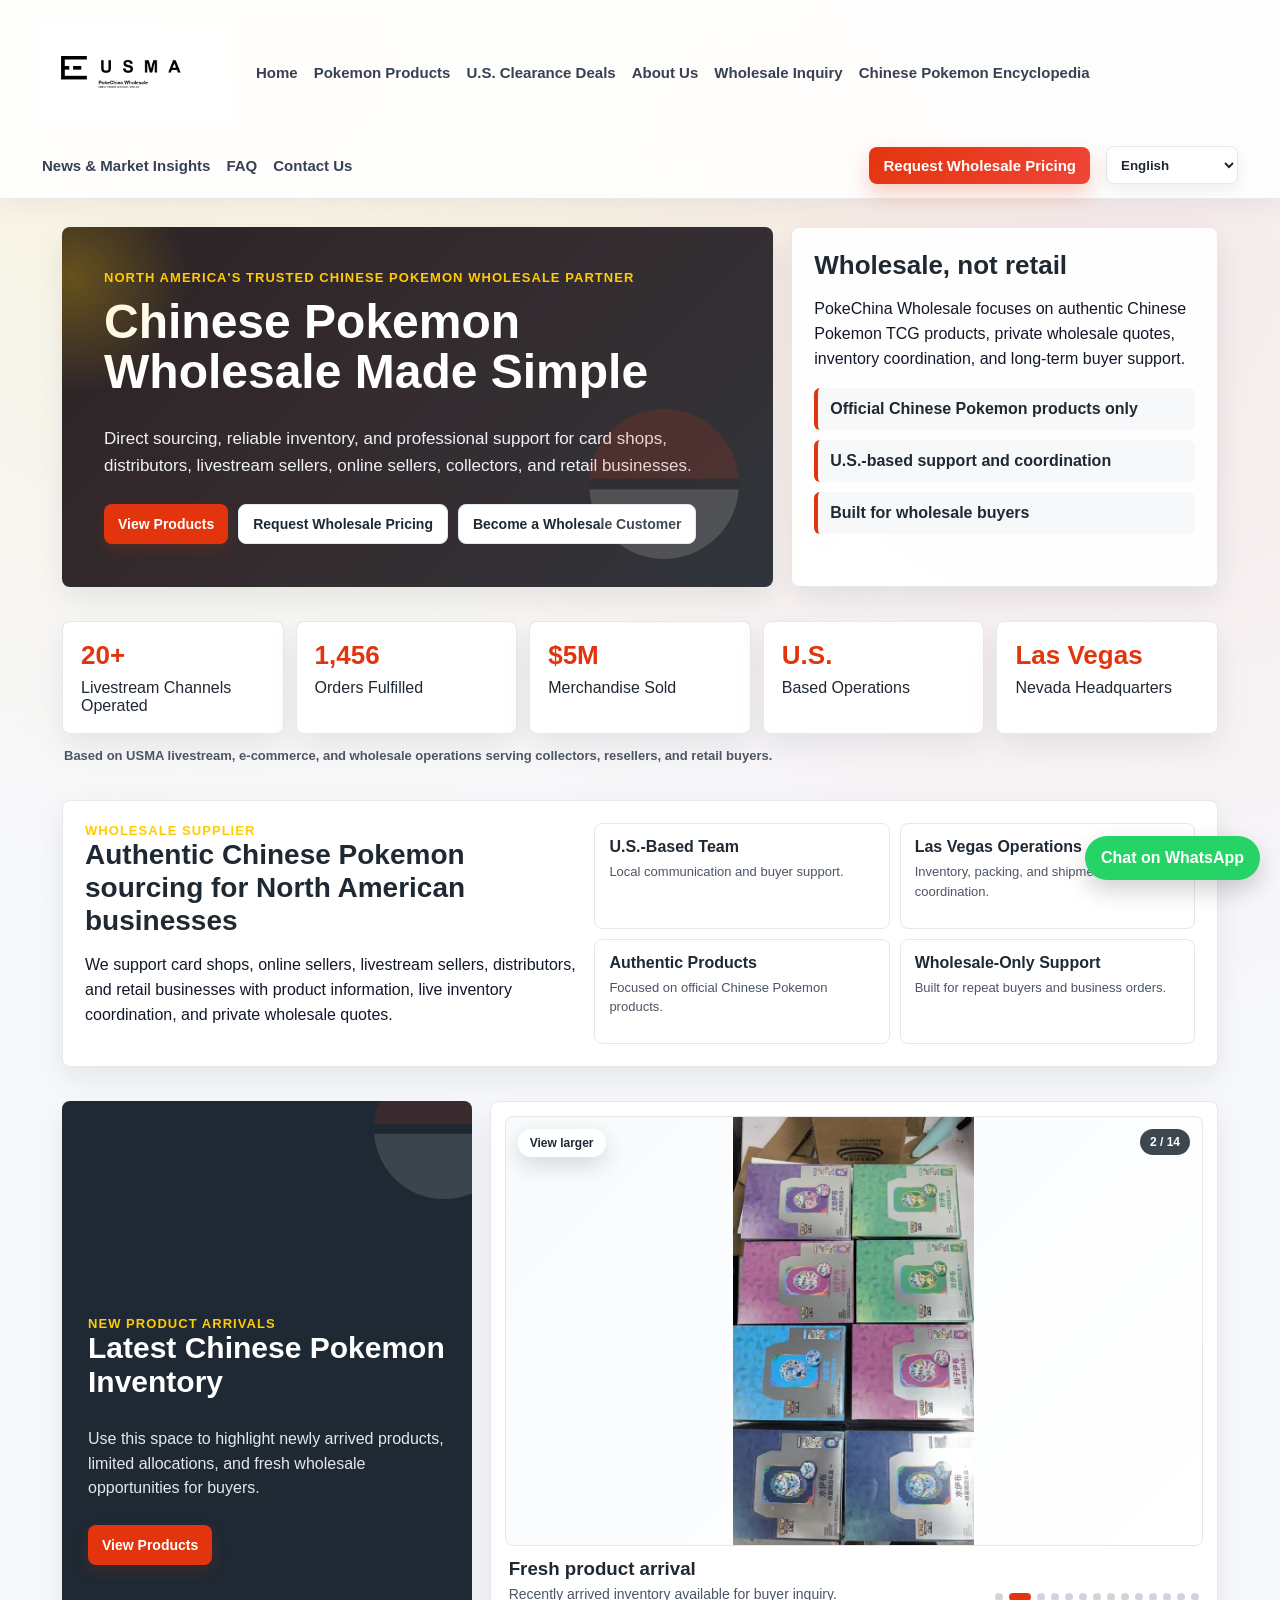
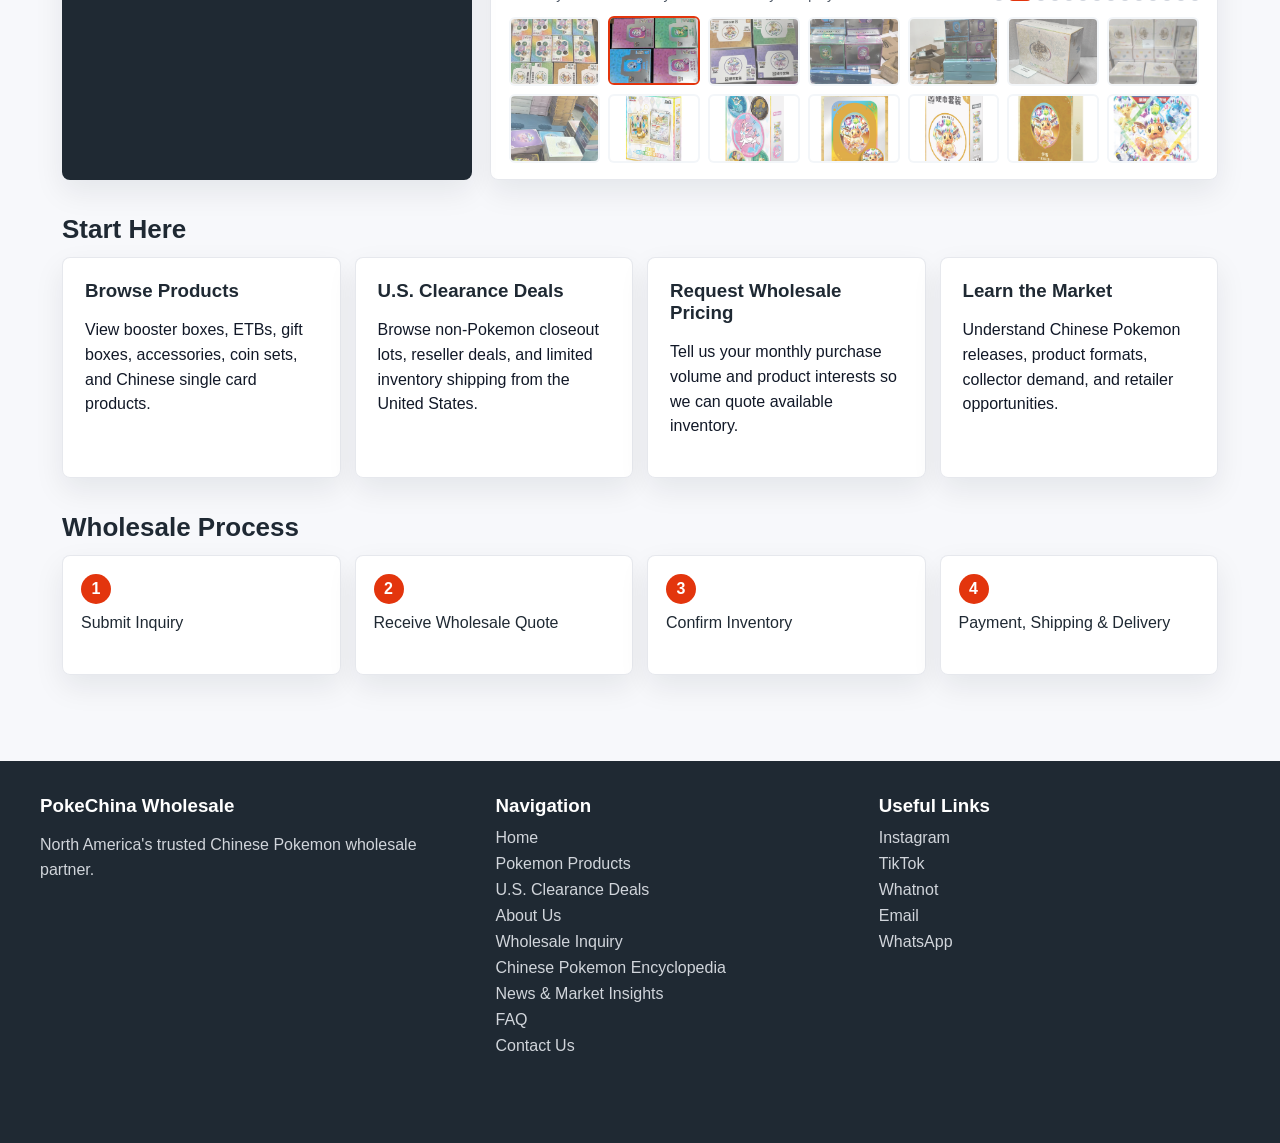
<file: index.html>
<!doctype html>
<html lang="en">
<head>
  <meta charset="utf-8">
  <meta name="viewport" content="width=device-width, initial-scale=1">
  <title>PokeChina Wholesale | Chinese Pokemon Wholesale Supplier</title>
  <meta name="description" content="PokeChina Wholesale helps North American card shops, distributors, and online sellers source authentic Chinese Pokemon TCG products with wholesale support.">
  <link rel="canonical" href="https://www.pokechinawholesale.com/">
  <meta property="og:type" content="website">
  <meta property="og:title" content="PokeChina Wholesale | Chinese Pokemon Wholesale Supplier">
  <meta property="og:description" content="PokeChina Wholesale helps North American card shops, distributors, and online sellers source authentic Chinese Pokemon TCG products with wholesale support.">
  <meta property="og:url" content="https://www.pokechinawholesale.com/">
  <meta property="og:image" content="https://www.pokechinawholesale.com/assets/horizontal-white-bg-1200.png">
  <meta name="twitter:card" content="summary_large_image">
  <meta name="twitter:title" content="PokeChina Wholesale | Chinese Pokemon Wholesale Supplier">
  <meta name="twitter:description" content="PokeChina Wholesale helps North American card shops, distributors, and online sellers source authentic Chinese Pokemon TCG products with wholesale support.">
  <link rel="icon" type="image/png" href="assets/icon-square-128.png">
  <link rel="stylesheet" href="site.css">
  <script type="application/ld+json">[{"@context":"https://schema.org","@type":"Organization","name":"PokeChina Wholesale","url":"https://www.pokechinawholesale.com","logo":"https://www.pokechinawholesale.com/assets/horizontal-white-bg-1200.png","email":"usma.pokemon.2026@gmail.com","sameAs":["https://www.instagram.com/lasvegas_pokemon_wholesale/","https://www.tiktok.com/@universal.breakz?is_from_webapp=1&sender_device=pc","https://www.whatnot.com/s/JMnqBCi3"]},{"@context":"https://schema.org","@type":"WebSite","name":"PokeChina Wholesale","url":"https://www.pokechinawholesale.com"}]</script>
  <script defer src="analytics.js"></script>
  <script src="i18n.js"></script>
</head>
<body>
  <header id="home">
    <nav class="nav">
      <a class="brand" href="index.html" aria-label="PokeChina Wholesale Home"><img src="assets/horizontal-white-bg-1200.png" alt="USMA PokeChina Wholesale"></a>
      <a href="index.html" data-i18n="home">Home</a>
      <a href="products.html" data-i18n="pokemonProducts">Pokemon Products</a>
      <a href="deals.html" data-i18n="clearanceDeals">U.S. Clearance Deals</a>
      <a href="about.html" data-i18n="aboutUs">About Us</a>
      <a href="inquiry.html" data-i18n="wholesaleInquiry">Wholesale Inquiry</a>
      <a href="encyclopedia.html" data-i18n="encyclopedia">Chinese Pokemon Encyclopedia</a>
      <a href="insights.html" data-i18n="insights">News & Market Insights</a>
      <a href="faq.html" data-i18n="faq">FAQ</a>
      <a href="contact.html" data-i18n="contactUs">Contact Us</a>
      <a class="cta" href="inquiry.html" data-i18n="requestPricing">Request Wholesale Pricing</a><select class="language-select" aria-label="Language"><option value="en">English</option><option value="zh">&#20013;&#25991;</option><option value="es">Espa&ntilde;ol</option><option value="fr">Fran&ccedil;ais</option><option value="ja">&#26085;&#26412;&#35486;</option></select>
    </nav>
  </header>

  <main class="page-shell">
    <section class="hero">
      <div class="hero-main">
        <div class="eyebrow" data-i18n="heroEyebrow">North America's Trusted Chinese Pokemon Wholesale Partner</div>
        <h1 data-i18n="heroTitle">Chinese Pokemon Wholesale Made Simple</h1>
        <p data-i18n="heroBody">Direct sourcing, reliable inventory, and professional support for card shops, distributors, livestream sellers, online sellers, collectors, and retail businesses.</p>
        <div class="actions">
          <a class="button primary" href="products.html" data-i18n="viewProducts">View Products</a>
          <a class="button secondary" href="inquiry.html" data-i18n="requestPricing">Request Wholesale Pricing</a>
          <a class="button secondary" href="inquiry.html" data-i18n="becomeCustomer">Become a Wholesale Customer</a>
        </div>
      </div>
      <aside class="card">
        <h2 data-i18n="wholesaleNotRetail">Wholesale, not retail</h2>
        <p data-i18n="wholesaleNotRetailBody">PokeChina Wholesale focuses on authentic Chinese Pokemon TCG products, private wholesale quotes, inventory coordination, and long-term buyer support.</p>
        <div class="trust-list">
          <div class="trust-item" data-i18n="officialProductsOnly">Official Chinese Pokemon products only</div>
          <div class="trust-item" data-i18n="usSupport">U.S.-based support and coordination</div>
          <div class="trust-item" data-i18n="builtWholesale">Built for wholesale buyers</div>
        </div>
      </aside>
    </section>

    <section class="section">
      <div class="stats">
        <div class="stat"><b>20+</b>Livestream Channels Operated</div>
        <div class="stat"><b>1,456</b>Orders Fulfilled</div>
        <div class="stat"><b>$5M</b>Merchandise Sold</div>
        <div class="stat"><b>U.S.</b>Based Operations</div>
        <div class="stat"><b>Las Vegas</b>Nevada Headquarters</div>
      </div>
      <p class="stats-note">Based on USMA livestream, e-commerce, and wholesale operations serving collectors, resellers, and retail buyers.</p>
    </section>

    <section class="section">
      <div class="trust-panel">
        <div>
          <div class="eyebrow">Wholesale Supplier</div>
          <h2>Authentic Chinese Pokemon sourcing for North American businesses</h2>
          <p>We support card shops, online sellers, livestream sellers, distributors, and retail businesses with product information, live inventory coordination, and private wholesale quotes.</p>
        </div>
        <div class="trust-grid">
          <div><b>U.S.-Based Team</b><span>Local communication and buyer support.</span></div>
          <div><b>Las Vegas Operations</b><span>Inventory, packing, and shipment coordination.</span></div>
          <div><b>Authentic Products</b><span>Focused on official Chinese Pokemon products.</span></div>
          <div><b>Wholesale-Only Support</b><span>Built for repeat buyers and business orders.</span></div>
        </div>
      </div>
    </section>

    <section class="section new-arrivals-section">
      <div class="new-arrivals-copy">
        <div class="eyebrow" data-i18n="newArrivalsEyebrow">New Product Arrivals</div>
        <h2 data-i18n="newArrivalsTitle">Latest Chinese Pokemon Inventory</h2>
        <p data-i18n="newArrivalsBody">Use this space to highlight newly arrived products, limited allocations, and fresh wholesale opportunities for buyers.</p>
        <a class="button primary" href="products.html" data-i18n="viewProducts">View Products</a>
      </div>
      <div class="new-arrivals-gallery card">
        <div class="new-arrivals-frame">
          <img id="new-arrivals-gallery-image" class="new-arrivals-image" alt="Latest PokeChina Wholesale product arrival photo">
          <button class="new-arrivals-expand" id="new-arrivals-expand" type="button">View larger</button>
          <div class="new-arrivals-counter" id="new-arrivals-gallery-count">1 / 14</div>
        </div>
        <div class="new-arrivals-meta">
          <div>
            <h3 id="new-arrivals-gallery-title">Latest product arrival</h3>
            <p id="new-arrivals-gallery-caption">Click the image to view larger, or choose a thumbnail to browse new inventory.</p>
          </div>
          <div class="new-arrivals-dots" id="new-arrivals-gallery-dots" aria-hidden="true"></div>
        </div>
        <div class="new-arrivals-thumbnails" id="new-arrivals-thumbnails" aria-label="Choose new arrival photo"></div>
      </div>
    </section>

    <section class="section">
      <h2 data-i18n="startHere">Start Here</h2>
      <div class="grid-4">
        <a class="card" href="products.html" style="text-decoration:none">
          <h3 data-i18n="browseProducts">Browse Products</h3>
          <p data-i18n="browseProductsBody">View booster boxes, ETBs, gift boxes, accessories, coin sets, and Chinese single card products.</p>
        </a>
        <a class="card" href="deals.html" style="text-decoration:none">
          <h3 data-i18n="clearanceDeals">U.S. Clearance Deals</h3>
          <p data-i18n="clearanceCardBody">Browse non-Pokemon closeout lots, reseller deals, and limited inventory shipping from the United States.</p>
        </a>
        <a class="card" href="inquiry.html" style="text-decoration:none">
          <h3 data-i18n="requestPricing">Request Wholesale Pricing</h3>
          <p data-i18n="inquiryCardBody">Tell us your monthly purchase volume and product interests so we can quote available inventory.</p>
        </a>
        <a class="card" href="encyclopedia.html" style="text-decoration:none">
          <h3 data-i18n="learnMarket">Learn the Market</h3>
          <p data-i18n="learnMarketBody">Understand Chinese Pokemon releases, product formats, collector demand, and retailer opportunities.</p>
        </a>
      </div>
    </section>

    <section class="section">
      <h2 data-i18n="wholesaleProcess">Wholesale Process</h2>
      <div class="grid-4">
        <div class="step"><b>1</b><br><span data-i18n="submitInquiry">Submit Inquiry</span></div>
        <div class="step"><b>2</b><br><span data-i18n="receiveQuote">Receive Wholesale Quote</span></div>
        <div class="step"><b>3</b><br><span data-i18n="confirmInventory">Confirm Inventory</span></div>
        <div class="step"><b>4</b><br><span data-i18n="paymentShipping">Payment, Shipping & Delivery</span></div>
      </div>
    </section>
  </main>

  <footer class="footer">
    <div class="footer-inner">
      <div>
        <h3>PokeChina Wholesale</h3>
        <p data-i18n="brandBlurb">North America's trusted Chinese Pokemon wholesale partner.</p>
      </div>
      <div>
        <h3 data-i18n="navigation">Navigation</h3>
        <a href="index.html" data-i18n="home">Home</a>
        <a href="products.html" data-i18n="pokemonProducts">Pokemon Products</a>
      <a href="deals.html" data-i18n="clearanceDeals">U.S. Clearance Deals</a>
      <a href="about.html" data-i18n="aboutUs">About Us</a>
        <a href="inquiry.html" data-i18n="wholesaleInquiry">Wholesale Inquiry</a>
        <a href="encyclopedia.html" data-i18n="encyclopedia">Chinese Pokemon Encyclopedia</a>
        <a href="insights.html" data-i18n="insights">News & Market Insights</a>
        <a href="faq.html" data-i18n="faq">FAQ</a>
        <a href="contact.html" data-i18n="contactUs">Contact Us</a>
      </div>
      <div>
        <h3 data-i18n="usefulLinks">Useful Links</h3>
        <a href="https://www.instagram.com/lasvegas_pokemon_wholesale/">Instagram</a>
        <a href="https://www.tiktok.com/@universal.breakz?is_from_webapp=1&sender_device=pc">TikTok</a>
        <a href="https://www.whatnot.com/s/JMnqBCi3">Whatnot</a>
        <a href="mailto:usma.pokemon.2026@gmail.com">Email</a>
        <a href="https://wa.me/17203170080?text=Hello%2C%20I%20am%20interested%20in%20Chinese%20Pok%C3%A9mon%20wholesale%20pricing.">WhatsApp</a>
      </div>
    </div>
  </footer>

  <a class="whatsapp-float" href="https://wa.me/17203170080?text=Hello%2C%20I%20am%20interested%20in%20Chinese%20Pok%C3%A9mon%20wholesale%20pricing." target="_blank" rel="noopener" data-i18n="chatWhatsApp">Chat on WhatsApp</a>
  <script src="new-arrivals-gallery.js"></script>
</body>
</html>
</file>
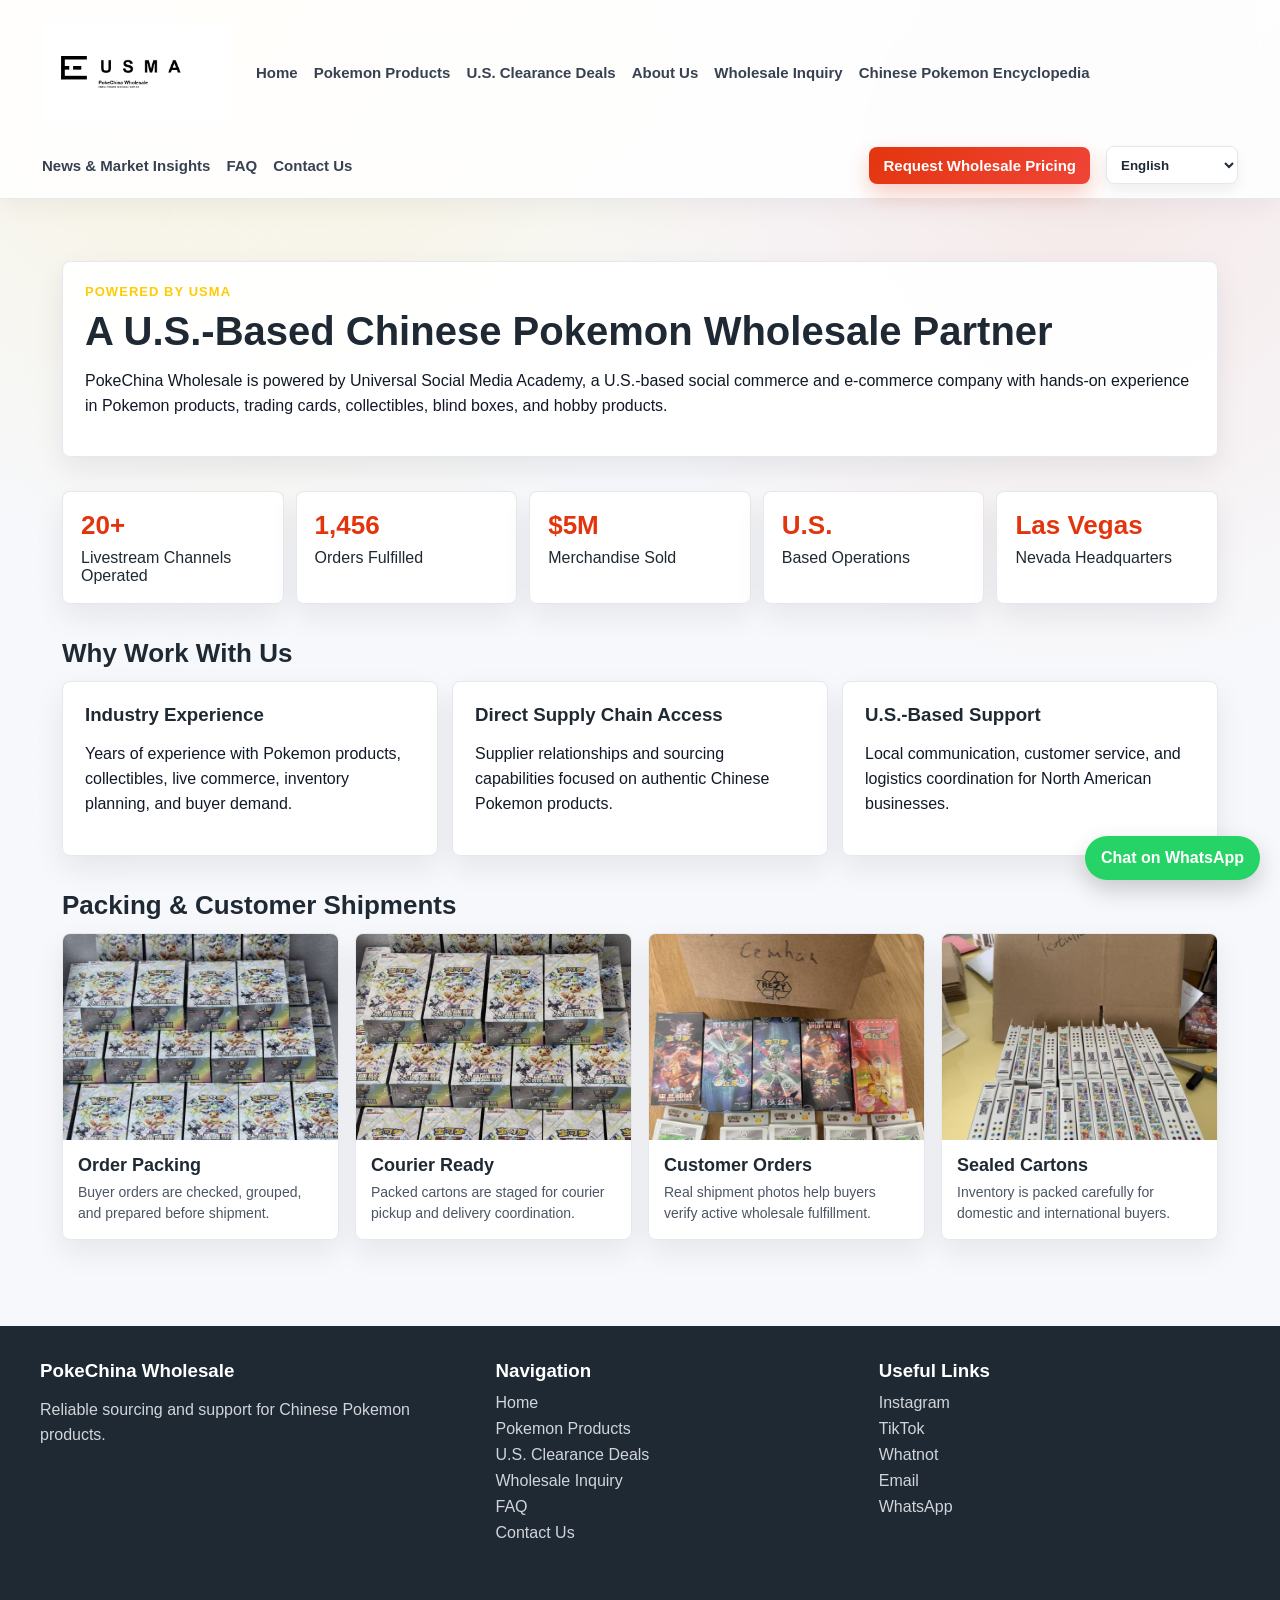
<file: about.html>
<!doctype html>
<html lang="en">
<head>
  <meta charset="utf-8">
  <meta name="viewport" content="width=device-width, initial-scale=1">
  <title>About PokeChina Wholesale | Powered by USMA</title>
  <meta name="description" content="Learn about PokeChina Wholesale, a USMA-powered Chinese Pokemon wholesale partner with live commerce, collectibles, and sourcing experience.">
  <link rel="canonical" href="https://www.pokechinawholesale.com/about.html">
  <meta property="og:type" content="website">
  <meta property="og:title" content="About PokeChina Wholesale | Powered by USMA">
  <meta property="og:description" content="Learn about PokeChina Wholesale, a USMA-powered Chinese Pokemon wholesale partner with live commerce, collectibles, and sourcing experience.">
  <meta property="og:url" content="https://www.pokechinawholesale.com/about.html">
  <meta property="og:image" content="https://www.pokechinawholesale.com/assets/horizontal-white-bg-1200.png">
  <meta name="twitter:card" content="summary_large_image">
  <meta name="twitter:title" content="About PokeChina Wholesale | Powered by USMA">
  <meta name="twitter:description" content="Learn about PokeChina Wholesale, a USMA-powered Chinese Pokemon wholesale partner with live commerce, collectibles, and sourcing experience.">
  <link rel="icon" type="image/png" href="assets/icon-square-128.png">
  <link rel="stylesheet" href="site.css">
  <script type="application/ld+json">[{"@context":"https://schema.org","@type":"Organization","name":"PokeChina Wholesale","url":"https://www.pokechinawholesale.com","logo":"https://www.pokechinawholesale.com/assets/horizontal-white-bg-1200.png","email":"usma.pokemon.2026@gmail.com","sameAs":["https://www.instagram.com/lasvegas_pokemon_wholesale/","https://www.tiktok.com/@universal.breakz?is_from_webapp=1&sender_device=pc","https://www.whatnot.com/s/JMnqBCi3"]}]</script>
  <script defer src="analytics.js"></script>
  <script src="i18n.js"></script>
</head>
<body>
<header><nav class="nav"><a class="brand" href="index.html" aria-label="PokeChina Wholesale Home"><img src="assets/horizontal-white-bg-1200.png" alt="USMA PokeChina Wholesale"></a><a href="index.html" data-i18n="home">Home</a><a href="products.html" data-i18n="pokemonProducts">Pokemon Products</a><a href="deals.html" data-i18n="clearanceDeals">U.S. Clearance Deals</a><a href="about.html" data-i18n="aboutUs">About Us</a><a href="inquiry.html" data-i18n="wholesaleInquiry">Wholesale Inquiry</a><a href="encyclopedia.html" data-i18n="encyclopedia">Chinese Pokemon Encyclopedia</a><a href="insights.html" data-i18n="insights">News & Market Insights</a><a href="faq.html" data-i18n="faq">FAQ</a><a href="contact.html" data-i18n="contactUs">Contact Us</a><a class="cta" href="inquiry.html" data-i18n="requestPricing">Request Wholesale Pricing</a><select class="language-select" aria-label="Language"><option value="en">English</option><option value="zh">&#20013;&#25991;</option><option value="es">Espa&ntilde;ol</option><option value="fr">Fran&ccedil;ais</option><option value="ja">&#26085;&#26412;&#35486;</option></select></nav></header>
<main class="page-shell">
  <section class="section"><div class="card"><div class="eyebrow" data-i18n="aboutEyebrow">Powered by USMA</div><h1 style="color:#1f2933;font-size:40px" data-i18n="aboutTitle">A U.S.-Based Chinese Pokemon Wholesale Partner</h1><p data-i18n="aboutBody">PokeChina Wholesale is powered by Universal Social Media Academy, a U.S.-based social commerce and e-commerce company with hands-on experience in Pokemon products, trading cards, collectibles, blind boxes, and hobby products.</p></div></section>
  <section class="section"><div class="stats"><div class="stat"><b>20+</b>Livestream Channels Operated</div><div class="stat"><b>1,456</b>Orders Fulfilled</div><div class="stat"><b>$5M</b>Merchandise Sold</div><div class="stat"><b>U.S.</b>Based Operations</div><div class="stat"><b>Las Vegas</b>Nevada Headquarters</div></div></section>
  <section class="section"><h2 data-i18n="whyWork">Why Work With Us</h2><div class="grid-3"><div class="card"><h3 data-i18n="industryExperience">Industry Experience</h3><p data-i18n="industryExperienceBody">Years of experience with Pokemon products, collectibles, live commerce, inventory planning, and buyer demand.</p></div><div class="card"><h3 data-i18n="directSupply">Direct Supply Chain Access</h3><p data-i18n="directSupplyBody">Supplier relationships and sourcing capabilities focused on authentic Chinese Pokemon products.</p></div><div class="card"><h3 data-i18n="usBasedSupportTitle">U.S.-Based Support</h3><p data-i18n="usBasedSupportBody">Local communication, customer service, and logistics coordination for North American businesses.</p></div></div></section>
  <section class="section"><h2 data-i18n="operationsGallery">Packing & Customer Shipments</h2><div class="fulfillment-gallery"><article class="fulfillment-card"><img src="assets/shipments/shipment-web-01.jpg" alt="Wholesale Pokemon order packing photo"><div><h3 data-i18n="officePhotos">Order Packing</h3><p>Buyer orders are checked, grouped, and prepared before shipment.</p></div></article><article class="fulfillment-card"><img src="assets/shipments/shipment-web-02.jpg" alt="Customer shipment prepared for courier pickup"><div><h3 data-i18n="warehousePhotos">Courier Ready</h3><p>Packed cartons are staged for courier pickup and delivery coordination.</p></div></article><article class="fulfillment-card"><img src="assets/shipments/shipment-web-03.jpg" alt="Customer wholesale order ready to ship"><div><h3 data-i18n="shippingArea">Customer Orders</h3><p>Real shipment photos help buyers verify active wholesale fulfillment.</p></div></article><article class="fulfillment-card"><img src="assets/shipments/shipment-web-04.jpg" alt="Sealed wholesale cartons ready for dispatch"><div><h3 data-i18n="inventoryPhotos">Sealed Cartons</h3><p>Inventory is packed carefully for domestic and international buyers.</p></div></article></div></section>
</main>
<footer class="footer"><div class="footer-inner"><div><h3>PokeChina Wholesale</h3><p>Reliable sourcing and support for Chinese Pokemon products.</p></div><div><h3 data-i18n="navigation">Navigation</h3><a href="index.html" data-i18n="home">Home</a><a href="products.html" data-i18n="pokemonProducts">Pokemon Products</a><a href="deals.html" data-i18n="clearanceDeals">U.S. Clearance Deals</a><a href="inquiry.html" data-i18n="wholesaleInquiry">Wholesale Inquiry</a><a href="faq.html" data-i18n="faq">FAQ</a><a href="contact.html" data-i18n="contactUs">Contact Us</a></div><div><h3 data-i18n="usefulLinks">Useful Links</h3><a href="https://www.instagram.com/lasvegas_pokemon_wholesale/">Instagram</a><a href="https://www.tiktok.com/@universal.breakz?is_from_webapp=1&sender_device=pc">TikTok</a><a href="https://www.whatnot.com/s/JMnqBCi3">Whatnot</a><a href="mailto:usma.pokemon.2026@gmail.com">Email</a><a href="https://wa.me/17203170080?text=Hello%2C%20I%20am%20interested%20in%20Chinese%20Pok%C3%A9mon%20wholesale%20pricing.">WhatsApp</a></div></div></footer>
<a class="whatsapp-float" href="https://wa.me/17203170080?text=Hello%2C%20I%20am%20interested%20in%20Chinese%20Pok%C3%A9mon%20wholesale%20pricing." target="_blank" rel="noopener" data-i18n="chatWhatsApp">Chat on WhatsApp</a>
</body></html>
</file>
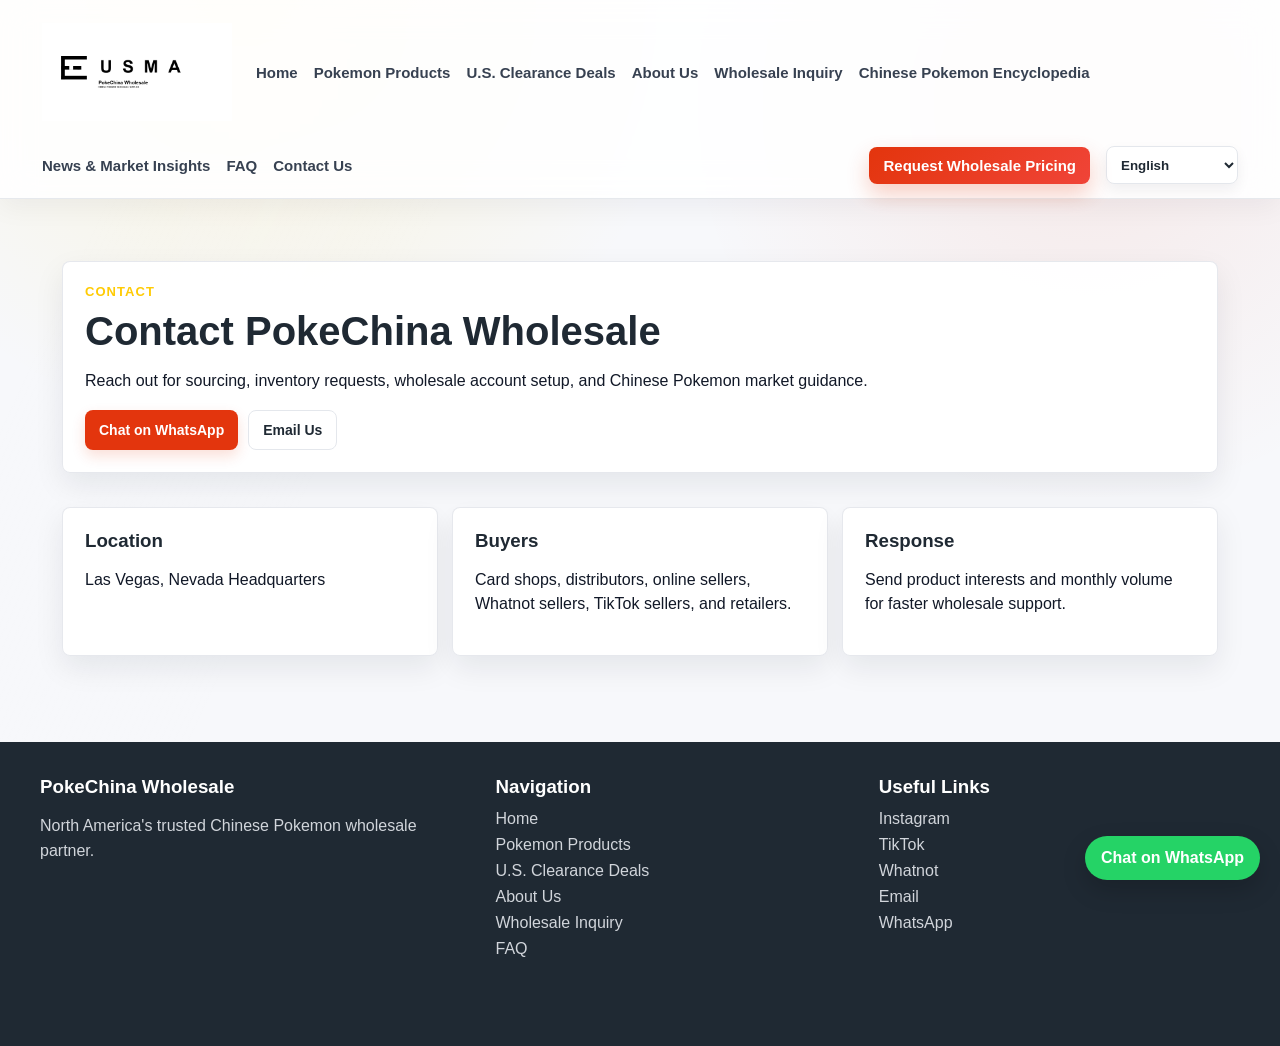
<file: contact.html>
<!doctype html>
<html lang="en">
<head>
  <meta charset="utf-8">
  <meta name="viewport" content="width=device-width, initial-scale=1">
  <title>Contact PokeChina Wholesale | Chinese Pokemon Supplier</title>
  <meta name="description" content="Contact PokeChina Wholesale for Chinese Pokemon product sourcing, inventory requests, wholesale support, and market guidance.">
  <link rel="canonical" href="https://www.pokechinawholesale.com/contact.html">
  <meta property="og:type" content="website">
  <meta property="og:title" content="Contact PokeChina Wholesale | Chinese Pokemon Supplier">
  <meta property="og:description" content="Contact PokeChina Wholesale for Chinese Pokemon product sourcing, inventory requests, wholesale support, and market guidance.">
  <meta property="og:url" content="https://www.pokechinawholesale.com/contact.html">
  <meta property="og:image" content="https://www.pokechinawholesale.com/assets/horizontal-white-bg-1200.png">
  <meta name="twitter:card" content="summary_large_image">
  <meta name="twitter:title" content="Contact PokeChina Wholesale | Chinese Pokemon Supplier">
  <meta name="twitter:description" content="Contact PokeChina Wholesale for Chinese Pokemon product sourcing, inventory requests, wholesale support, and market guidance.">
  <link rel="icon" type="image/png" href="assets/icon-square-128.png">
  <link rel="stylesheet" href="site.css">
  <script type="application/ld+json">[{"@context":"https://schema.org","@type":"Organization","name":"PokeChina Wholesale","url":"https://www.pokechinawholesale.com","logo":"https://www.pokechinawholesale.com/assets/horizontal-white-bg-1200.png","email":"usma.pokemon.2026@gmail.com","sameAs":["https://www.instagram.com/lasvegas_pokemon_wholesale/","https://www.tiktok.com/@universal.breakz?is_from_webapp=1&sender_device=pc","https://www.whatnot.com/s/JMnqBCi3"]}]</script>
  <script defer src="analytics.js"></script>
  <script src="i18n.js"></script>
</head>
<body>
<header><nav class="nav"><a class="brand" href="index.html" aria-label="PokeChina Wholesale Home"><img src="assets/horizontal-white-bg-1200.png" alt="USMA PokeChina Wholesale"></a><a href="index.html" data-i18n="home">Home</a><a href="products.html" data-i18n="pokemonProducts">Pokemon Products</a><a href="deals.html" data-i18n="clearanceDeals">U.S. Clearance Deals</a><a href="about.html" data-i18n="aboutUs">About Us</a><a href="inquiry.html" data-i18n="wholesaleInquiry">Wholesale Inquiry</a><a href="encyclopedia.html" data-i18n="encyclopedia">Chinese Pokemon Encyclopedia</a><a href="insights.html" data-i18n="insights">News & Market Insights</a><a href="faq.html" data-i18n="faq">FAQ</a><a href="contact.html" data-i18n="contactUs">Contact Us</a><a class="cta" href="inquiry.html" data-i18n="requestPricing">Request Wholesale Pricing</a><select class="language-select" aria-label="Language"><option value="en">English</option><option value="zh">&#20013;&#25991;</option><option value="es">Espa&ntilde;ol</option><option value="fr">Fran&ccedil;ais</option><option value="ja">&#26085;&#26412;&#35486;</option></select></nav></header>
<main class="page-shell"><section class="section"><div class="card"><div class="eyebrow" data-i18n="contactEyebrow">Contact</div><h1 style="color:#1f2933;font-size:40px" data-i18n="contactTitle">Contact PokeChina Wholesale</h1><p data-i18n="contactBody">Reach out for sourcing, inventory requests, wholesale account setup, and Chinese Pokemon market guidance.</p><div class="actions"><a class="button primary" href="https://wa.me/17203170080?text=Hello%2C%20I%20am%20interested%20in%20Chinese%20Pok%C3%A9mon%20wholesale%20pricing." data-i18n="chatWhatsApp">Chat on WhatsApp</a><a class="button secondary" href="mailto:usma.pokemon.2026@gmail.com" data-i18n="emailUs">Email Us</a></div></div></section><section class="section"><div class="grid-3"><div class="card"><h3 data-i18n="contactLocation">Location</h3><p data-i18n="contactLocationBody">Las Vegas, Nevada Headquarters</p></div><div class="card"><h3 data-i18n="contactBuyers">Buyers</h3><p data-i18n="contactBuyersBody">Card shops, distributors, online sellers, Whatnot sellers, TikTok sellers, and retailers.</p></div><div class="card"><h3 data-i18n="contactResponse">Response</h3><p data-i18n="contactResponseBody">Send product interests and monthly volume for faster wholesale support.</p></div></div></section></main>
<footer class="footer"><div class="footer-inner"><div><h3>PokeChina Wholesale</h3><p data-i18n="brandBlurb">North America's trusted Chinese Pokemon wholesale partner.</p></div><div><h3 data-i18n="navigation">Navigation</h3><a href="index.html" data-i18n="home">Home</a><a href="products.html" data-i18n="pokemonProducts">Pokemon Products</a><a href="deals.html" data-i18n="clearanceDeals">U.S. Clearance Deals</a><a href="about.html" data-i18n="aboutUs">About Us</a><a href="inquiry.html" data-i18n="wholesaleInquiry">Wholesale Inquiry</a><a href="faq.html" data-i18n="faq">FAQ</a></div><div><h3 data-i18n="usefulLinks">Useful Links</h3><a href="https://www.instagram.com/lasvegas_pokemon_wholesale/">Instagram</a><a href="https://www.tiktok.com/@universal.breakz?is_from_webapp=1&sender_device=pc">TikTok</a><a href="https://www.whatnot.com/s/JMnqBCi3">Whatnot</a><a href="mailto:usma.pokemon.2026@gmail.com">Email</a><a href="https://wa.me/17203170080?text=Hello%2C%20I%20am%20interested%20in%20Chinese%20Pok%C3%A9mon%20wholesale%20pricing.">WhatsApp</a></div></div></footer>
<a class="whatsapp-float" href="https://wa.me/17203170080?text=Hello%2C%20I%20am%20interested%20in%20Chinese%20Pok%C3%A9mon%20wholesale%20pricing." target="_blank" rel="noopener" data-i18n="chatWhatsApp">Chat on WhatsApp</a>
</body></html>
</file>
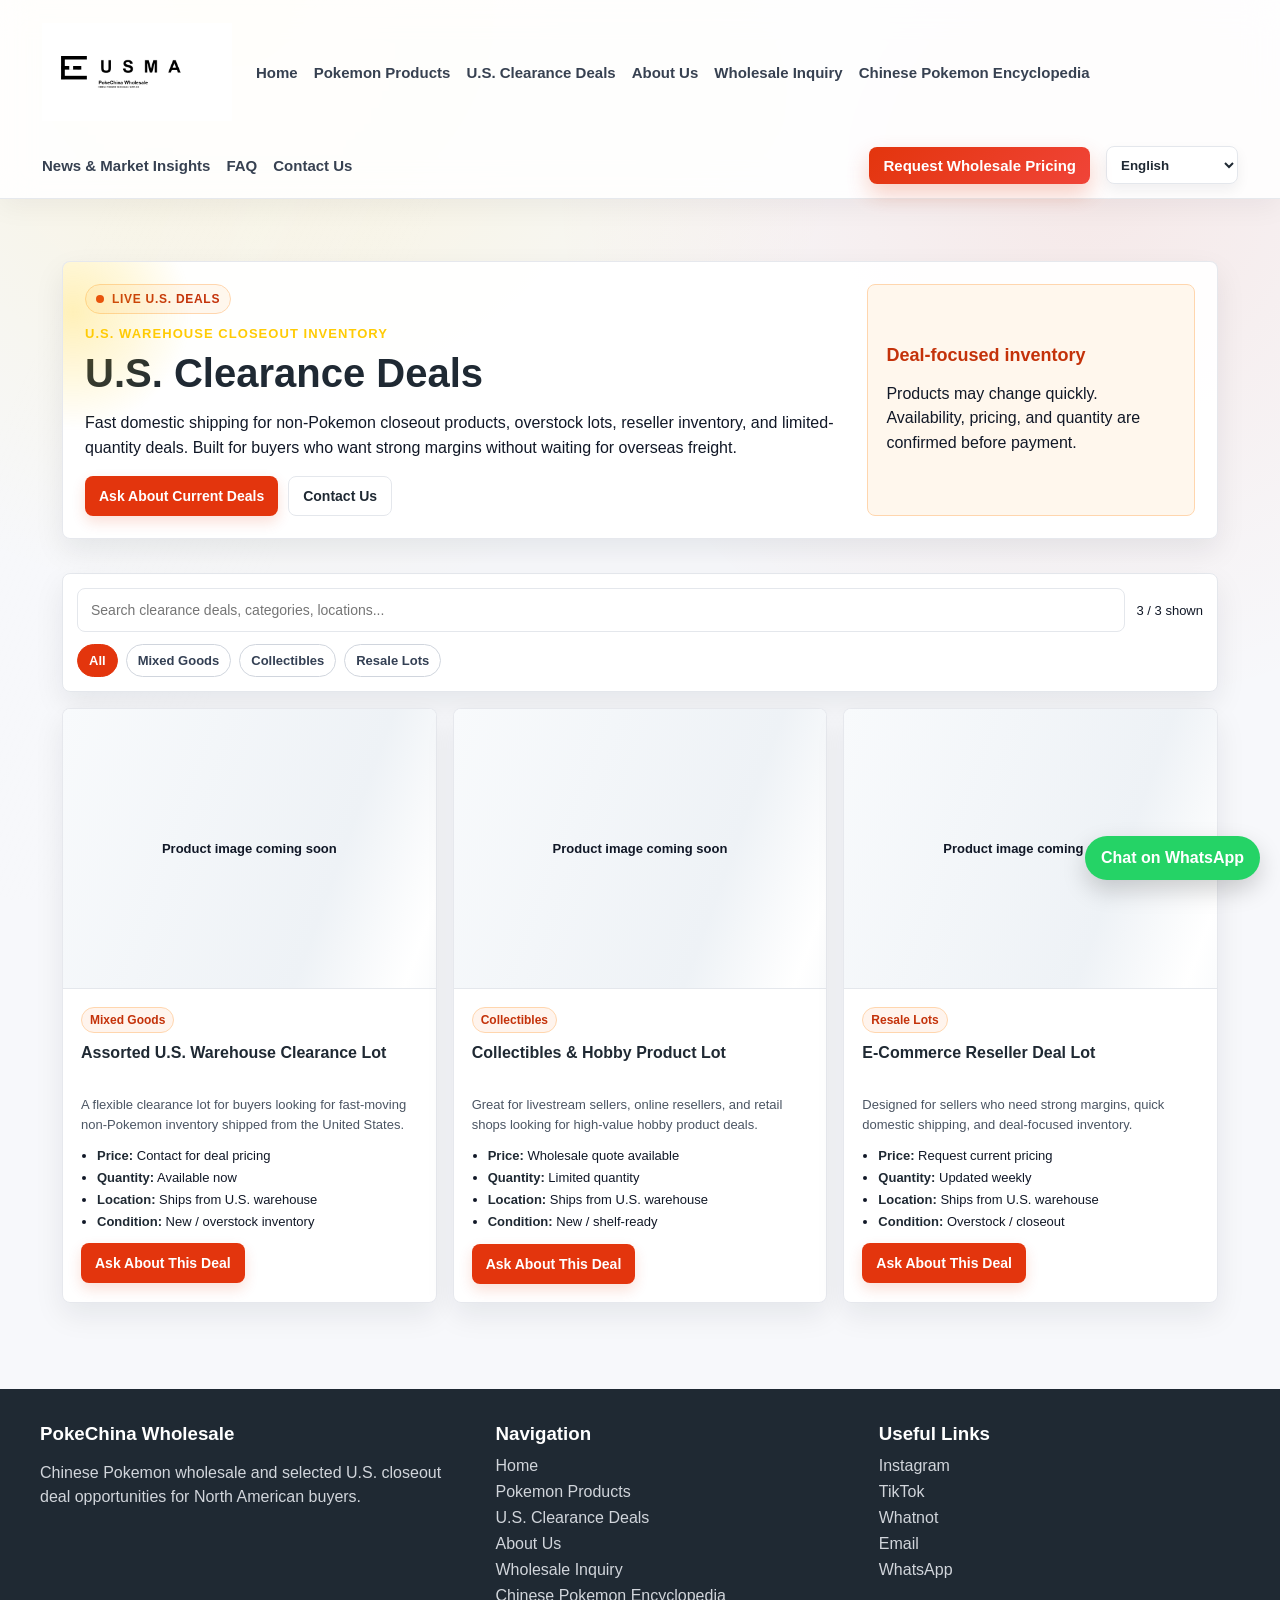
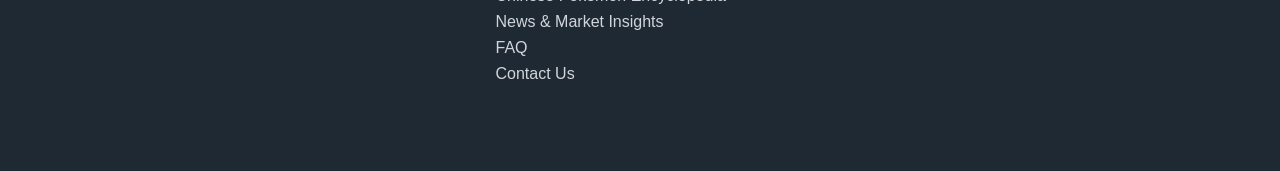
<file: deals.html>
<!doctype html>
<html lang="en">
<head>
  <meta charset="utf-8">
  <meta name="viewport" content="width=device-width, initial-scale=1">
  <title>U.S. Clearance Deals | PokeChina Wholesale</title>
  <meta name="description" content="Browse U.S.-shipped clearance and closeout deals for wholesale buyers, resellers, card shops, livestream sellers, and online sellers.">
  <link rel="canonical" href="https://www.pokechinawholesale.com/deals.html">
  <meta property="og:type" content="website">
  <meta property="og:title" content="U.S. Clearance Deals | PokeChina Wholesale">
  <meta property="og:description" content="U.S.-shipped closeout and clearance inventory for wholesale buyers and resellers looking for strong deals.">
  <meta property="og:url" content="https://www.pokechinawholesale.com/deals.html">
  <meta property="og:image" content="https://www.pokechinawholesale.com/assets/horizontal-white-bg-1200.png">
  <meta name="twitter:card" content="summary_large_image">
  <meta name="twitter:title" content="U.S. Clearance Deals | PokeChina Wholesale">
  <meta name="twitter:description" content="U.S.-shipped closeout and clearance inventory for wholesale buyers and resellers looking for strong deals.">
  <link rel="icon" type="image/png" href="assets/icon-square-128.png">
  <link rel="stylesheet" href="site.css">
  <script defer src="analytics.js"></script>
  <script src="i18n.js"></script>
</head>
<body>
  <header>
    <nav class="nav">
      <a class="brand" href="index.html" aria-label="PokeChina Wholesale Home"><img src="assets/horizontal-white-bg-1200.png" alt="USMA PokeChina Wholesale"></a>
      <a href="index.html" data-i18n="home">Home</a>
      <a href="products.html" data-i18n="pokemonProducts">Pokemon Products</a>
      <a href="deals.html" data-i18n="clearanceDeals">U.S. Clearance Deals</a>
      <a href="about.html" data-i18n="aboutUs">About Us</a>
      <a href="inquiry.html" data-i18n="wholesaleInquiry">Wholesale Inquiry</a>
      <a href="encyclopedia.html" data-i18n="encyclopedia">Chinese Pokemon Encyclopedia</a>
      <a href="insights.html" data-i18n="insights">News & Market Insights</a>
      <a href="faq.html" data-i18n="faq">FAQ</a>
      <a href="contact.html" data-i18n="contactUs">Contact Us</a>
      <a class="cta" href="inquiry.html" data-i18n="requestPricing">Request Wholesale Pricing</a><select class="language-select" aria-label="Language"><option value="en">English</option><option value="zh">&#20013;&#25991;</option><option value="es">Espa&ntilde;ol</option><option value="fr">Fran&ccedil;ais</option><option value="ja">&#26085;&#26412;&#35486;</option></select>
    </nav>
  </header>

  <main class="page-shell">
    <section class="section">
      <div class="card clearance-hero">
        <div>
          <div class="deal-live-pill" data-i18n="liveDeals">Live U.S. Deals</div>
          <div class="eyebrow" data-i18n="clearanceEyebrow">U.S. Warehouse Closeout Inventory</div>
          <h1 style="color:#1f2933;font-size:40px" data-i18n="clearanceDeals">U.S. Clearance Deals</h1>
          <p data-i18n="clearanceBody">Fast domestic shipping for non-Pokemon closeout products, overstock lots, reseller inventory, and limited-quantity deals. Built for buyers who want strong margins without waiting for overseas freight.</p>
          <div class="actions">
            <a class="button primary" href="https://wa.me/17203170080?text=Hello%2C%20I%20am%20interested%20in%20U.S.%20clearance%20deal%20inventory." target="_blank" rel="noopener" data-i18n="askCurrentDeals">Ask About Current Deals</a>
            <a class="button secondary" href="contact.html" data-i18n="contactUsButton">Contact Us</a>
          </div>
        </div>
        <div class="deal-note">
          <b data-i18n="dealFocused">Deal-focused inventory</b>
          <p data-i18n="dealFocusedBody">Products may change quickly. Availability, pricing, and quantity are confirmed before payment.</p>
        </div>
      </div>
    </section>

    <section class="section">
      <div class="catalog-controls">
        <div class="catalog-search-row">
          <input class="catalog-search" id="deal-search" type="search" placeholder="Search clearance deals, categories, locations..." data-i18n-placeholder="dealSearchPlaceholder">
          <div class="catalog-count" id="deal-count"></div>
        </div>
        <div class="catalog-toolbar" id="deal-filters"></div>
      </div>
      <div class="catalog-grid" id="deal-catalog"></div>
    </section>
  </main>

  <footer class="footer">
    <div class="footer-inner">
      <div><h3>PokeChina Wholesale</h3><p>Chinese Pokemon wholesale and selected U.S. closeout deal opportunities for North American buyers.</p></div>
      <div>
        <h3 data-i18n="navigation">Navigation</h3>
        <a href="index.html" data-i18n="home">Home</a>
        <a href="products.html" data-i18n="pokemonProducts">Pokemon Products</a>
        <a href="deals.html" data-i18n="clearanceDeals">U.S. Clearance Deals</a>
        <a href="about.html" data-i18n="aboutUs">About Us</a>
        <a href="inquiry.html" data-i18n="wholesaleInquiry">Wholesale Inquiry</a>
        <a href="encyclopedia.html" data-i18n="encyclopedia">Chinese Pokemon Encyclopedia</a>
        <a href="insights.html" data-i18n="insights">News & Market Insights</a>
        <a href="faq.html" data-i18n="faq">FAQ</a>
        <a href="contact.html" data-i18n="contactUs">Contact Us</a>
      </div>
      <div>
        <h3 data-i18n="usefulLinks">Useful Links</h3>
        <a href="https://www.instagram.com/lasvegas_pokemon_wholesale/">Instagram</a>
        <a href="https://www.tiktok.com/@universal.breakz?is_from_webapp=1&sender_device=pc">TikTok</a>
        <a href="https://www.whatnot.com/s/JMnqBCi3">Whatnot</a>
        <a href="mailto:usma.pokemon.2026@gmail.com">Email</a>
        <a href="https://wa.me/17203170080?text=Hello%2C%20I%20am%20interested%20in%20Chinese%20Pok%C3%A9mon%20wholesale%20pricing.">WhatsApp</a>
      </div>
    </div>
  </footer>

  <a class="whatsapp-float" href="https://wa.me/17203170080?text=Hello%2C%20I%20am%20interested%20in%20U.S.%20clearance%20deal%20inventory." target="_blank" rel="noopener" data-i18n="chatWhatsApp">Chat on WhatsApp</a>
  <script src="deals-data.js"></script>
  <script>
    const dealCatalog = document.getElementById("deal-catalog");
    const dealFilters = document.getElementById("deal-filters");
    const dealSearchInput = document.getElementById("deal-search");
    const dealCountLabel = document.getElementById("deal-count");
    const deals = window.POKECHINA_CLEARANCE_DEALS || [];
    const dealCategoryValues = ["All", ...Array.from(new Set(deals.map((deal) => deal.category)))];
    let activeDealCategory = "All";
    let activeDealSearch = "";
    const t = (key) => window.PCW_I18N ? window.PCW_I18N.t(key) : key;
    const dt = (value) => window.PCW_I18N ? window.PCW_I18N.dealText(value) : value;

    function dealCard(deal) {
      const image = deal.imageUrl
        ? `<div class="product-image-wrap"><img class="product-image" src="${deal.imageUrl}" alt="${deal.name}"></div>`
        : `<div class="product-image-placeholder">${t("productImageComing")}</div>`;
      return `
        <article class="product deal-card">
          ${image}
          <div class="product-body">
            <span class="badge">${deal.category}</span>
            <h3>${deal.name}</h3>
            <p class="product-description">${dt(deal.description)}</p>
            <ul class="detail-list">
              <li><strong>${t("price")}:</strong> ${dt(deal.price)}</li>
              <li><strong>${t("quantity")}:</strong> ${dt(deal.quantity)}</li>
              <li><strong>${t("location")}:</strong> ${dt(deal.location)}</li>
              <li><strong>${t("condition")}:</strong> ${dt(deal.condition)}</li>
            </ul>
            <a class="button primary" href="https://wa.me/17203170080?text=Hello%2C%20I%20am%20interested%20in%20this%20U.S.%20clearance%20deal%3A%20${encodeURIComponent(deal.name)}" target="_blank" rel="noopener">${t("askDeal")}</a>
          </div>
        </article>`;
    }

    function renderDeals() {
      const query = activeDealSearch.trim().toLowerCase();
      const visible = deals.filter((deal) => {
        const categoryMatch = activeDealCategory === "All" || deal.category === activeDealCategory;
        const searchMatch = !query || [deal.name, deal.category, deal.description, deal.price, deal.quantity, deal.location, deal.condition].join(" ").toLowerCase().includes(query);
        return categoryMatch && searchMatch;
      });
      dealCatalog.innerHTML = visible.map(dealCard).join("");
      dealCountLabel.textContent = `${visible.length} / ${deals.length} ${t("shown")}`;
      Array.from(dealFilters.querySelectorAll("button")).forEach((button) => {
        button.classList.toggle("active", button.dataset.category === activeDealCategory);
      });
    }

    function renderDealFilters() {
      dealFilters.innerHTML = dealCategoryValues.map((category) => `<button type="button" data-category="${category}">${category === "All" ? t("all") : category}</button>`).join("");
    }
    renderDealFilters();
    dealFilters.addEventListener("click", (event) => {
      if (event.target.matches("button")) {
        activeDealCategory = event.target.dataset.category;
        renderDeals();
      }
    });
    dealSearchInput.addEventListener("input", (event) => {
      activeDealSearch = event.target.value;
      renderDeals();
    });
    window.addEventListener("pcw:languagechange", () => {
      renderDealFilters();
      renderDeals();
    });
    renderDeals();
  </script>
</body>
</html>
</file>
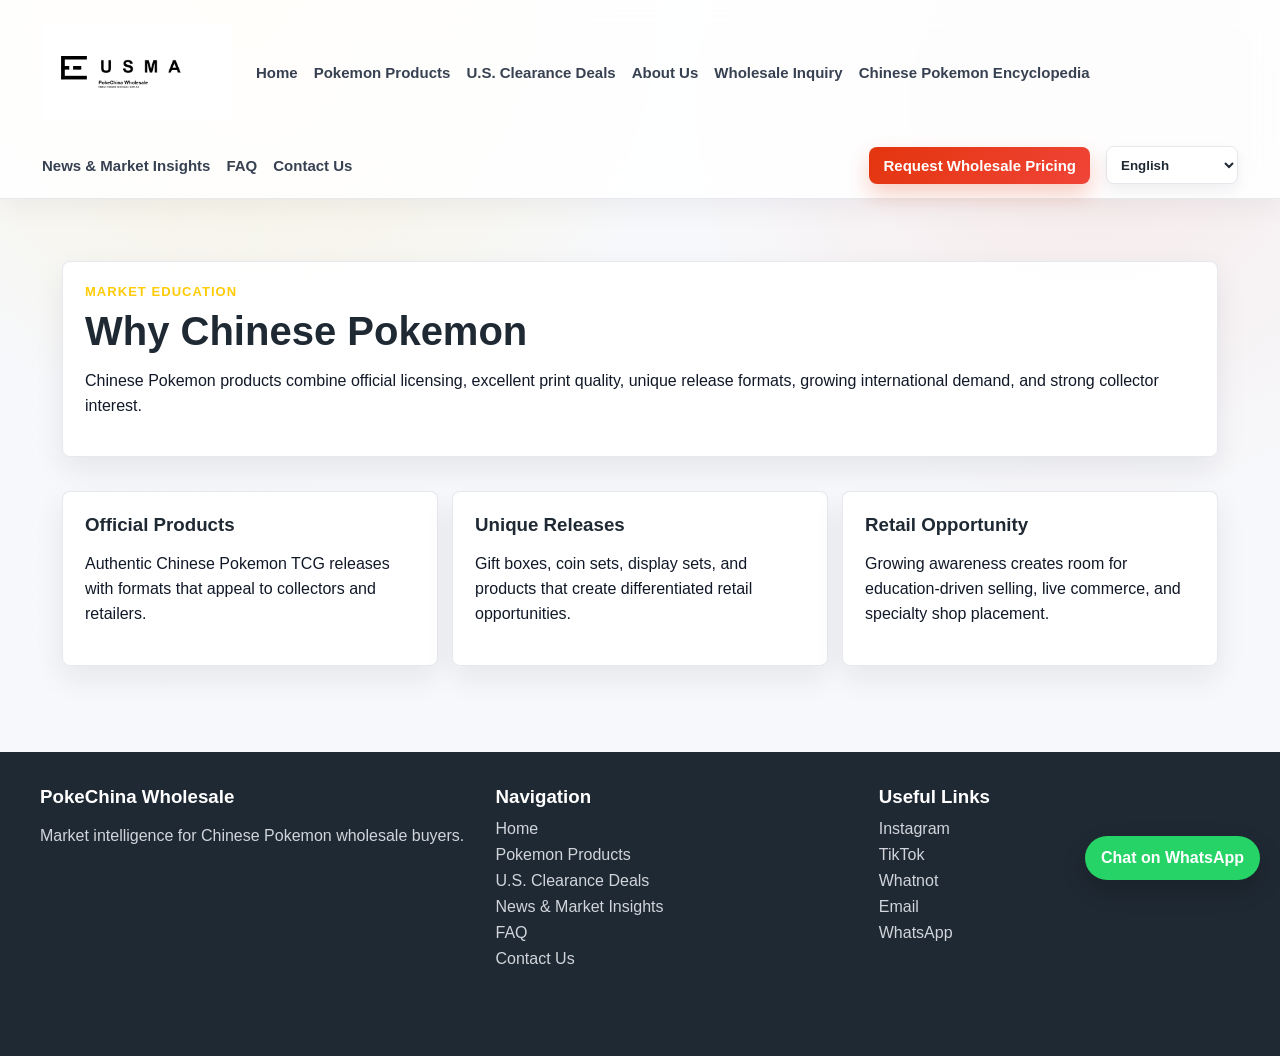
<file: encyclopedia.html>
<!doctype html>
<html lang="en">
<head>
  <meta charset="utf-8">
  <meta name="viewport" content="width=device-width, initial-scale=1">
  <title>Chinese Pokemon Encyclopedia | PokeChina Wholesale</title>
  <meta name="description" content="Learn why Chinese Pokemon products are gaining collector and retailer demand, including official releases, unique formats, and market opportunities.">
  <link rel="canonical" href="https://www.pokechinawholesale.com/encyclopedia.html">
  <meta property="og:type" content="website">
  <meta property="og:title" content="Chinese Pokemon Encyclopedia | PokeChina Wholesale">
  <meta property="og:description" content="Learn why Chinese Pokemon products are gaining collector and retailer demand, including official releases, unique formats, and market opportunities.">
  <meta property="og:url" content="https://www.pokechinawholesale.com/encyclopedia.html">
  <meta property="og:image" content="https://www.pokechinawholesale.com/assets/horizontal-white-bg-1200.png">
  <meta name="twitter:card" content="summary_large_image">
  <meta name="twitter:title" content="Chinese Pokemon Encyclopedia | PokeChina Wholesale">
  <meta name="twitter:description" content="Learn why Chinese Pokemon products are gaining collector and retailer demand, including official releases, unique formats, and market opportunities.">
  <link rel="icon" type="image/png" href="assets/icon-square-128.png">
  <link rel="stylesheet" href="site.css">
  <script type="application/ld+json">[{"@context":"https://schema.org","@type":"Organization","name":"PokeChina Wholesale","url":"https://www.pokechinawholesale.com","logo":"https://www.pokechinawholesale.com/assets/horizontal-white-bg-1200.png","email":"usma.pokemon.2026@gmail.com","sameAs":["https://www.instagram.com/lasvegas_pokemon_wholesale/","https://www.tiktok.com/@universal.breakz?is_from_webapp=1&sender_device=pc","https://www.whatnot.com/s/JMnqBCi3"]}]</script>
  <script defer src="analytics.js"></script>
  <script src="i18n.js"></script>
</head>
<body>
<header><nav class="nav"><a class="brand" href="index.html" aria-label="PokeChina Wholesale Home"><img src="assets/horizontal-white-bg-1200.png" alt="USMA PokeChina Wholesale"></a><a href="index.html" data-i18n="home">Home</a><a href="products.html" data-i18n="pokemonProducts">Pokemon Products</a><a href="deals.html" data-i18n="clearanceDeals">U.S. Clearance Deals</a><a href="about.html" data-i18n="aboutUs">About Us</a><a href="inquiry.html" data-i18n="wholesaleInquiry">Wholesale Inquiry</a><a href="encyclopedia.html" data-i18n="encyclopedia">Chinese Pokemon Encyclopedia</a><a href="insights.html" data-i18n="insights">News & Market Insights</a><a href="faq.html" data-i18n="faq">FAQ</a><a href="contact.html" data-i18n="contactUs">Contact Us</a><a class="cta" href="inquiry.html" data-i18n="requestPricing">Request Wholesale Pricing</a><select class="language-select" aria-label="Language"><option value="en">English</option><option value="zh">&#20013;&#25991;</option><option value="es">Espa&ntilde;ol</option><option value="fr">Fran&ccedil;ais</option><option value="ja">&#26085;&#26412;&#35486;</option></select></nav></header>
<main class="page-shell"><section class="section"><div class="card"><div class="eyebrow" data-i18n="marketEducation">Market Education</div><h1 style="color:#1f2933;font-size:40px" data-i18n="encyclopediaTitle">Why Chinese Pokemon</h1><p data-i18n="encyclopediaBody">Chinese Pokemon products combine official licensing, excellent print quality, unique release formats, growing international demand, and strong collector interest.</p></div></section><section class="section"><div class="grid-3"><div class="card"><h3 data-i18n="officialProductsTitle">Official Products</h3><p data-i18n="officialProductsBody">Authentic Chinese Pokemon TCG releases with formats that appeal to collectors and retailers.</p></div><div class="card"><h3 data-i18n="uniqueReleases">Unique Releases</h3><p data-i18n="uniqueReleasesBody">Gift boxes, coin sets, display sets, and products that create differentiated retail opportunities.</p></div><div class="card"><h3 data-i18n="retailOpportunity">Retail Opportunity</h3><p data-i18n="retailOpportunityBody">Growing awareness creates room for education-driven selling, live commerce, and specialty shop placement.</p></div></div></section></main>
<footer class="footer"><div class="footer-inner"><div><h3>PokeChina Wholesale</h3><p>Market intelligence for Chinese Pokemon wholesale buyers.</p></div><div><h3 data-i18n="navigation">Navigation</h3><a href="index.html" data-i18n="home">Home</a><a href="products.html" data-i18n="pokemonProducts">Pokemon Products</a><a href="deals.html" data-i18n="clearanceDeals">U.S. Clearance Deals</a><a href="insights.html" data-i18n="insights">News & Market Insights</a><a href="faq.html" data-i18n="faq">FAQ</a><a href="contact.html" data-i18n="contactUs">Contact Us</a></div><div><h3 data-i18n="usefulLinks">Useful Links</h3><a href="https://www.instagram.com/lasvegas_pokemon_wholesale/">Instagram</a><a href="https://www.tiktok.com/@universal.breakz?is_from_webapp=1&sender_device=pc">TikTok</a><a href="https://www.whatnot.com/s/JMnqBCi3">Whatnot</a><a href="mailto:usma.pokemon.2026@gmail.com">Email</a><a href="https://wa.me/17203170080?text=Hello%2C%20I%20am%20interested%20in%20Chinese%20Pok%C3%A9mon%20wholesale%20pricing.">WhatsApp</a></div></div></footer>
<a class="whatsapp-float" href="https://wa.me/17203170080?text=Hello%2C%20I%20am%20interested%20in%20Chinese%20Pok%C3%A9mon%20wholesale%20pricing." target="_blank" rel="noopener" data-i18n="chatWhatsApp">Chat on WhatsApp</a>
</body></html>
</file>
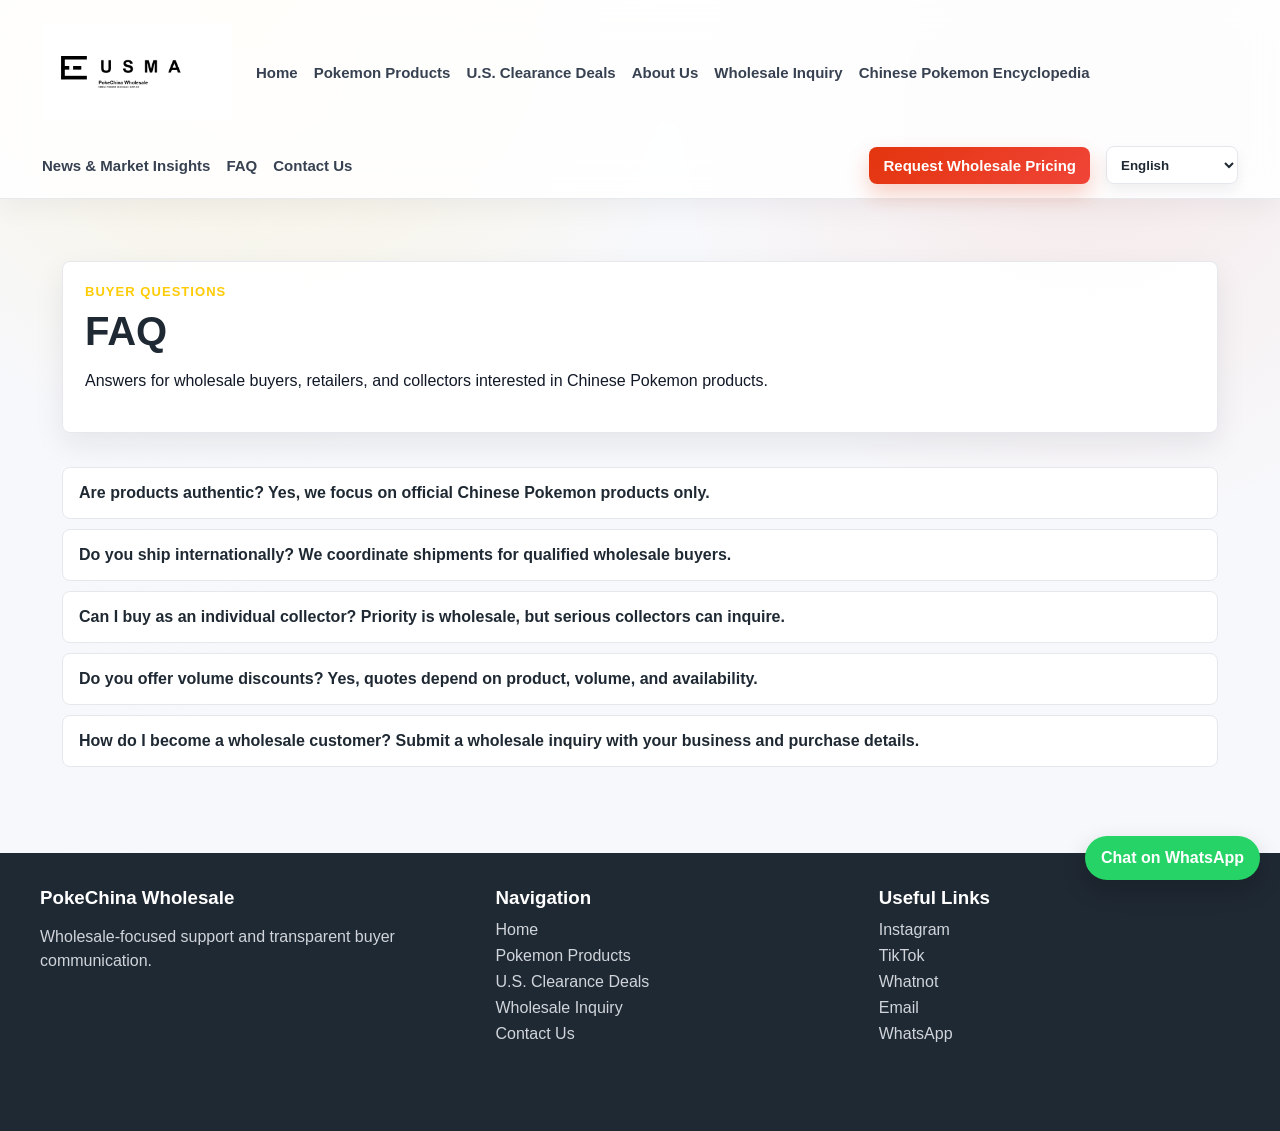
<file: faq.html>
<!doctype html>
<html lang="en">
<head>
  <meta charset="utf-8">
  <meta name="viewport" content="width=device-width, initial-scale=1">
  <title>Chinese Pokemon Wholesale FAQ | PokeChina Wholesale</title>
  <meta name="description" content="Answers to common questions about authentic Chinese Pokemon products, wholesale pricing, international shipping, and buyer accounts.">
  <link rel="canonical" href="https://www.pokechinawholesale.com/faq.html">
  <meta property="og:type" content="website">
  <meta property="og:title" content="Chinese Pokemon Wholesale FAQ | PokeChina Wholesale">
  <meta property="og:description" content="Answers to common questions about authentic Chinese Pokemon products, wholesale pricing, international shipping, and buyer accounts.">
  <meta property="og:url" content="https://www.pokechinawholesale.com/faq.html">
  <meta property="og:image" content="https://www.pokechinawholesale.com/assets/horizontal-white-bg-1200.png">
  <meta name="twitter:card" content="summary_large_image">
  <meta name="twitter:title" content="Chinese Pokemon Wholesale FAQ | PokeChina Wholesale">
  <meta name="twitter:description" content="Answers to common questions about authentic Chinese Pokemon products, wholesale pricing, international shipping, and buyer accounts.">
  <link rel="icon" type="image/png" href="assets/icon-square-128.png">
  <link rel="stylesheet" href="site.css">
  <script type="application/ld+json">[{"@context":"https://schema.org","@type":"Organization","name":"PokeChina Wholesale","url":"https://www.pokechinawholesale.com","logo":"https://www.pokechinawholesale.com/assets/horizontal-white-bg-1200.png","email":"usma.pokemon.2026@gmail.com","sameAs":["https://www.instagram.com/lasvegas_pokemon_wholesale/","https://www.tiktok.com/@universal.breakz?is_from_webapp=1&sender_device=pc","https://www.whatnot.com/s/JMnqBCi3"]}]</script>
  <script defer src="analytics.js"></script>
  <script src="i18n.js"></script>
</head>
<body>
<header><nav class="nav"><a class="brand" href="index.html" aria-label="PokeChina Wholesale Home"><img src="assets/horizontal-white-bg-1200.png" alt="USMA PokeChina Wholesale"></a><a href="index.html" data-i18n="home">Home</a><a href="products.html" data-i18n="pokemonProducts">Pokemon Products</a><a href="deals.html" data-i18n="clearanceDeals">U.S. Clearance Deals</a><a href="about.html" data-i18n="aboutUs">About Us</a><a href="inquiry.html" data-i18n="wholesaleInquiry">Wholesale Inquiry</a><a href="encyclopedia.html" data-i18n="encyclopedia">Chinese Pokemon Encyclopedia</a><a href="insights.html" data-i18n="insights">News & Market Insights</a><a href="faq.html" data-i18n="faq">FAQ</a><a href="contact.html" data-i18n="contactUs">Contact Us</a><a class="cta" href="inquiry.html" data-i18n="requestPricing">Request Wholesale Pricing</a><select class="language-select" aria-label="Language"><option value="en">English</option><option value="zh">&#20013;&#25991;</option><option value="es">Espa&ntilde;ol</option><option value="fr">Fran&ccedil;ais</option><option value="ja">&#26085;&#26412;&#35486;</option></select></nav></header>
<main class="page-shell"><section class="section"><div class="card"><div class="eyebrow" data-i18n="buyerQuestions">Buyer Questions</div><h1 style="color:#1f2933;font-size:40px" data-i18n="faq">FAQ</h1><p data-i18n="faqBody">Answers for wholesale buyers, retailers, and collectors interested in Chinese Pokemon products.</p></div></section><section class="section"><div class="faq"><div data-i18n="faqAuthentic">Are products authentic? Yes, we focus on official Chinese Pokemon products only.</div><div data-i18n="faqInternational">Do you ship internationally? We coordinate shipments for qualified wholesale buyers.</div><div data-i18n="faqCollector">Can I buy as an individual collector? Priority is wholesale, but serious collectors can inquire.</div><div data-i18n="faqDiscounts">Do you offer volume discounts? Yes, quotes depend on product, volume, and availability.</div><div data-i18n="faqBecome">How do I become a wholesale customer? Submit a wholesale inquiry with your business and purchase details.</div></div></section></main>
<footer class="footer"><div class="footer-inner"><div><h3>PokeChina Wholesale</h3><p>Wholesale-focused support and transparent buyer communication.</p></div><div><h3 data-i18n="navigation">Navigation</h3><a href="index.html" data-i18n="home">Home</a><a href="products.html" data-i18n="pokemonProducts">Pokemon Products</a><a href="deals.html" data-i18n="clearanceDeals">U.S. Clearance Deals</a><a href="inquiry.html" data-i18n="wholesaleInquiry">Wholesale Inquiry</a><a href="contact.html" data-i18n="contactUs">Contact Us</a></div><div><h3 data-i18n="usefulLinks">Useful Links</h3><a href="https://www.instagram.com/lasvegas_pokemon_wholesale/">Instagram</a><a href="https://www.tiktok.com/@universal.breakz?is_from_webapp=1&sender_device=pc">TikTok</a><a href="https://www.whatnot.com/s/JMnqBCi3">Whatnot</a><a href="mailto:usma.pokemon.2026@gmail.com">Email</a><a href="https://wa.me/17203170080?text=Hello%2C%20I%20am%20interested%20in%20Chinese%20Pok%C3%A9mon%20wholesale%20pricing.">WhatsApp</a></div></div></footer>
<a class="whatsapp-float" href="https://wa.me/17203170080?text=Hello%2C%20I%20am%20interested%20in%20Chinese%20Pok%C3%A9mon%20wholesale%20pricing." target="_blank" rel="noopener" data-i18n="chatWhatsApp">Chat on WhatsApp</a>
</body></html>
</file>
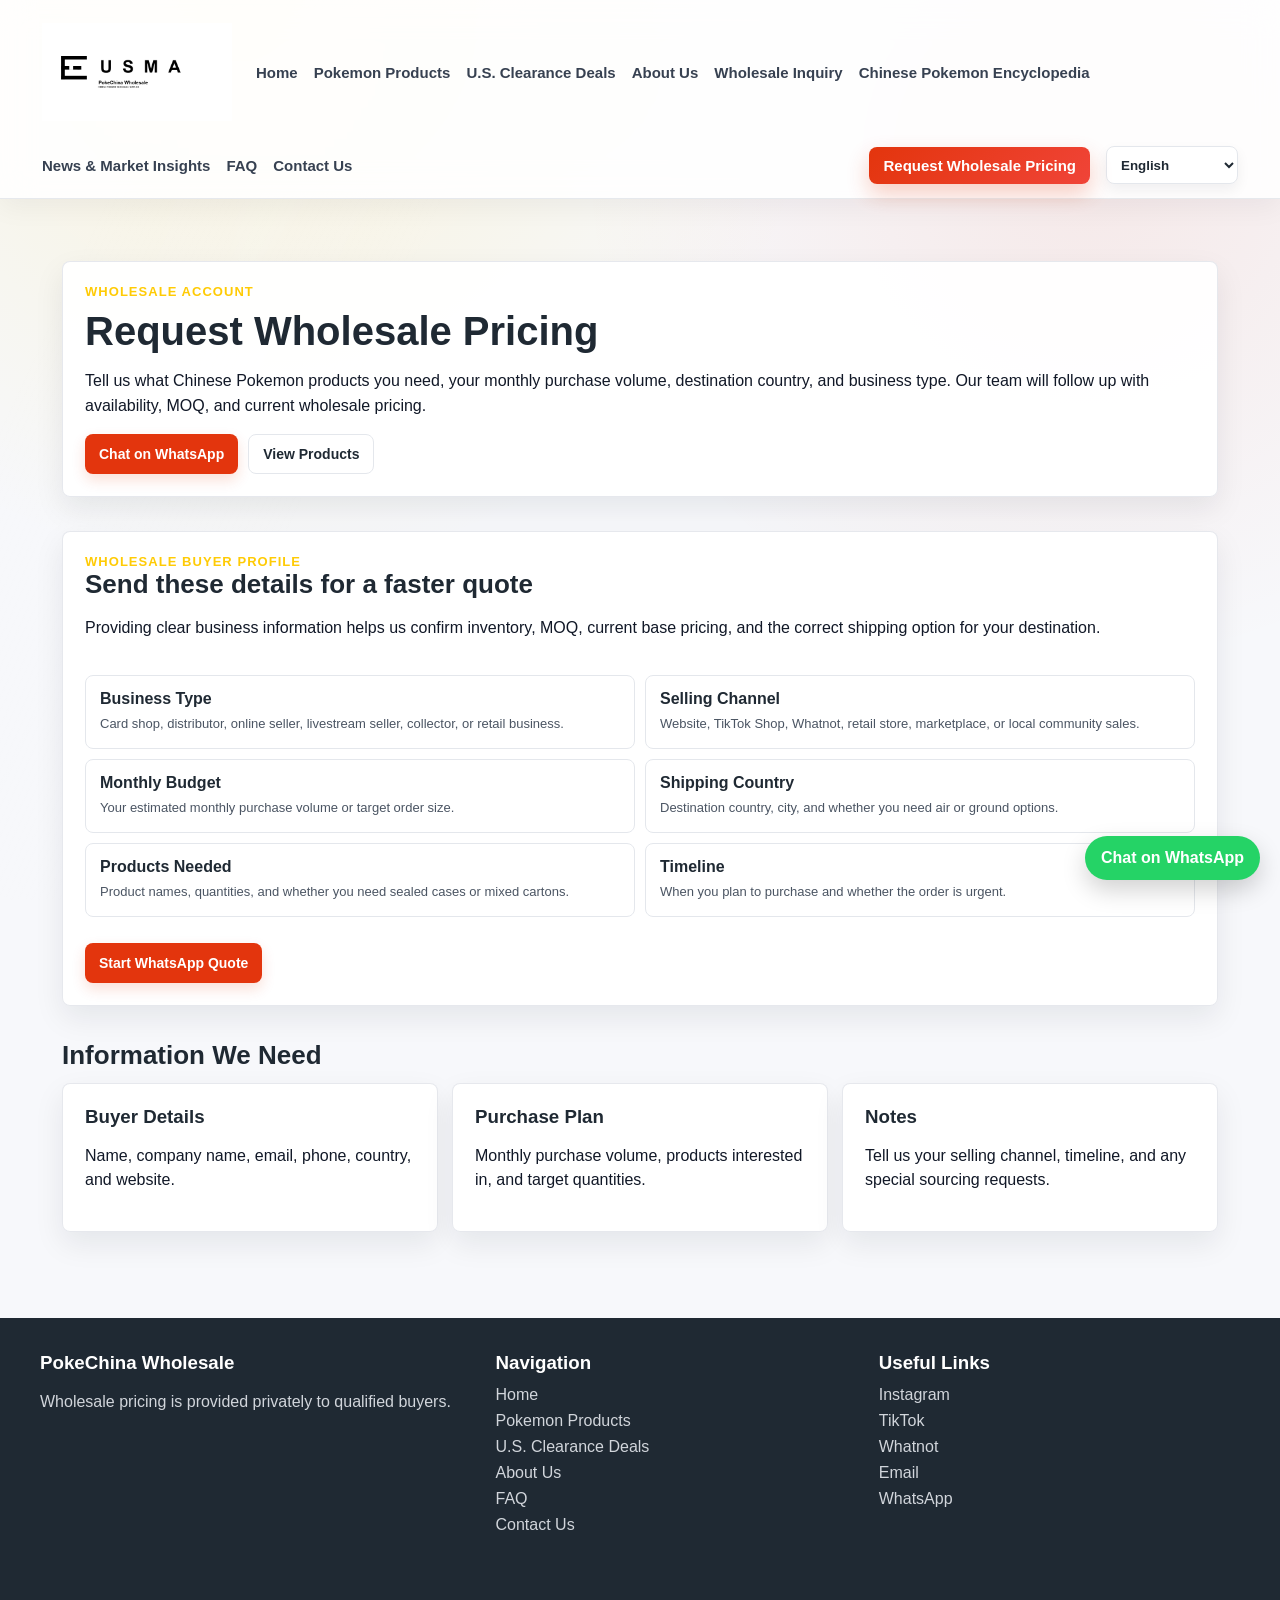
<file: inquiry.html>
<!doctype html>
<html lang="en">
<head>
  <meta charset="utf-8">
  <meta name="viewport" content="width=device-width, initial-scale=1">
  <title>Request Chinese Pokemon Wholesale Pricing | PokeChina Wholesale</title>
  <meta name="description" content="Contact PokeChina Wholesale on WhatsApp to request Chinese Pokemon TCG wholesale pricing, MOQ, inventory, and shipping information.">
  <link rel="canonical" href="https://www.pokechinawholesale.com/inquiry.html">
  <meta property="og:type" content="website">
  <meta property="og:title" content="Request Chinese Pokemon Wholesale Pricing | PokeChina Wholesale">
  <meta property="og:description" content="Contact PokeChina Wholesale on WhatsApp to request Chinese Pokemon TCG wholesale pricing, MOQ, inventory, and shipping information.">
  <meta property="og:url" content="https://www.pokechinawholesale.com/inquiry.html">
  <meta property="og:image" content="https://www.pokechinawholesale.com/assets/horizontal-white-bg-1200.png">
  <meta name="twitter:card" content="summary_large_image">
  <meta name="twitter:title" content="Request Chinese Pokemon Wholesale Pricing | PokeChina Wholesale">
  <meta name="twitter:description" content="Contact PokeChina Wholesale on WhatsApp to request Chinese Pokemon TCG wholesale pricing, MOQ, inventory, and shipping information.">
  <link rel="icon" type="image/png" href="assets/icon-square-128.png">
  <link rel="stylesheet" href="site.css">
  <script type="application/ld+json">[{"@context":"https://schema.org","@type":"Organization","name":"PokeChina Wholesale","url":"https://www.pokechinawholesale.com","logo":"https://www.pokechinawholesale.com/assets/horizontal-white-bg-1200.png","email":"usma.pokemon.2026@gmail.com","sameAs":["https://www.instagram.com/lasvegas_pokemon_wholesale/","https://www.tiktok.com/@universal.breakz?is_from_webapp=1&sender_device=pc","https://www.whatnot.com/s/JMnqBCi3"]}]</script>
  <script defer src="analytics.js"></script>
  <script src="i18n.js"></script>
</head>
<body>
<header><nav class="nav"><a class="brand" href="index.html" aria-label="PokeChina Wholesale Home"><img src="assets/horizontal-white-bg-1200.png" alt="USMA PokeChina Wholesale"></a><a href="index.html" data-i18n="home">Home</a><a href="products.html" data-i18n="pokemonProducts">Pokemon Products</a><a href="deals.html" data-i18n="clearanceDeals">U.S. Clearance Deals</a><a href="about.html" data-i18n="aboutUs">About Us</a><a href="inquiry.html" data-i18n="wholesaleInquiry">Wholesale Inquiry</a><a href="encyclopedia.html" data-i18n="encyclopedia">Chinese Pokemon Encyclopedia</a><a href="insights.html" data-i18n="insights">News & Market Insights</a><a href="faq.html" data-i18n="faq">FAQ</a><a href="contact.html" data-i18n="contactUs">Contact Us</a><a class="cta" href="inquiry.html" data-i18n="requestPricing">Request Wholesale Pricing</a><select class="language-select" aria-label="Language"><option value="en">English</option><option value="zh">&#20013;&#25991;</option><option value="es">Espa&ntilde;ol</option><option value="fr">Fran&ccedil;ais</option><option value="ja">&#26085;&#26412;&#35486;</option></select></nav></header>
<main class="page-shell">
  <section class="section"><div class="card"><div class="eyebrow" data-i18n="wholesaleAccount">Wholesale Account</div><h1 style="color:#1f2933;font-size:40px" data-i18n="requestPricing">Request Wholesale Pricing</h1><p data-i18n="inquiryBody">Tell us what Chinese Pokemon products you need, your monthly purchase volume, destination country, and business type. Our team will follow up with availability, MOQ, and current wholesale pricing.</p><div class="actions"><a class="button primary" href="https://wa.me/17203170080?text=Hello%2C%20I%20am%20interested%20in%20Chinese%20Pok%C3%A9mon%20wholesale%20pricing." target="_blank" rel="noopener" data-i18n="chatWhatsApp">Chat on WhatsApp</a><a class="button secondary" href="products.html" data-i18n="viewProducts">View Products</a></div></div></section>
  <section class="section">
    <div class="inquiry-profile card">
      <div>
        <div class="eyebrow">Wholesale Buyer Profile</div>
        <h2>Send these details for a faster quote</h2>
        <p>Providing clear business information helps us confirm inventory, MOQ, current base pricing, and the correct shipping option for your destination.</p>
      </div>
      <div class="profile-grid">
        <div><b>Business Type</b><span>Card shop, distributor, online seller, livestream seller, collector, or retail business.</span></div>
        <div><b>Selling Channel</b><span>Website, TikTok Shop, Whatnot, retail store, marketplace, or local community sales.</span></div>
        <div><b>Monthly Budget</b><span>Your estimated monthly purchase volume or target order size.</span></div>
        <div><b>Shipping Country</b><span>Destination country, city, and whether you need air or ground options.</span></div>
        <div><b>Products Needed</b><span>Product names, quantities, and whether you need sealed cases or mixed cartons.</span></div>
        <div><b>Timeline</b><span>When you plan to purchase and whether the order is urgent.</span></div>
      </div>
      <div class="actions">
        <a class="button primary" href="https://wa.me/17203170080?text=Hello%2C%20I%20am%20interested%20in%20Chinese%20Pok%C3%A9mon%20wholesale%20pricing.%0A%0ABusiness%20Type%3A%0ASelling%20Channel%3A%0AMonthly%20Budget%3A%0AShipping%20Country%3A%0AProducts%20Needed%3A%0ATimeline%3A" target="_blank" rel="noopener">Start WhatsApp Quote</a>
      </div>
    </div>
  </section>
  <section class="section"><h2 data-i18n="infoNeeded">Information We Need</h2><div class="grid-3"><div class="card"><h3 data-i18n="buyerDetails">Buyer Details</h3><p data-i18n="buyerDetailsBody">Name, company name, email, phone, country, and website.</p></div><div class="card"><h3 data-i18n="purchasePlan">Purchase Plan</h3><p data-i18n="purchasePlanBody">Monthly purchase volume, products interested in, and target quantities.</p></div><div class="card"><h3 data-i18n="notes">Notes</h3><p data-i18n="notesBody">Tell us your selling channel, timeline, and any special sourcing requests.</p></div></div></section>
</main>
<footer class="footer"><div class="footer-inner"><div><h3>PokeChina Wholesale</h3><p>Wholesale pricing is provided privately to qualified buyers.</p></div><div><h3 data-i18n="navigation">Navigation</h3><a href="index.html" data-i18n="home">Home</a><a href="products.html" data-i18n="pokemonProducts">Pokemon Products</a><a href="deals.html" data-i18n="clearanceDeals">U.S. Clearance Deals</a><a href="about.html" data-i18n="aboutUs">About Us</a><a href="faq.html" data-i18n="faq">FAQ</a><a href="contact.html" data-i18n="contactUs">Contact Us</a></div><div><h3 data-i18n="usefulLinks">Useful Links</h3><a href="https://www.instagram.com/lasvegas_pokemon_wholesale/">Instagram</a><a href="https://www.tiktok.com/@universal.breakz?is_from_webapp=1&sender_device=pc">TikTok</a><a href="https://www.whatnot.com/s/JMnqBCi3">Whatnot</a><a href="mailto:usma.pokemon.2026@gmail.com">Email</a><a href="https://wa.me/17203170080?text=Hello%2C%20I%20am%20interested%20in%20Chinese%20Pok%C3%A9mon%20wholesale%20pricing.">WhatsApp</a></div></div></footer>
<a class="whatsapp-float" href="https://wa.me/17203170080?text=Hello%2C%20I%20am%20interested%20in%20Chinese%20Pok%C3%A9mon%20wholesale%20pricing." target="_blank" rel="noopener" data-i18n="chatWhatsApp">Chat on WhatsApp</a>
</body></html>
</file>
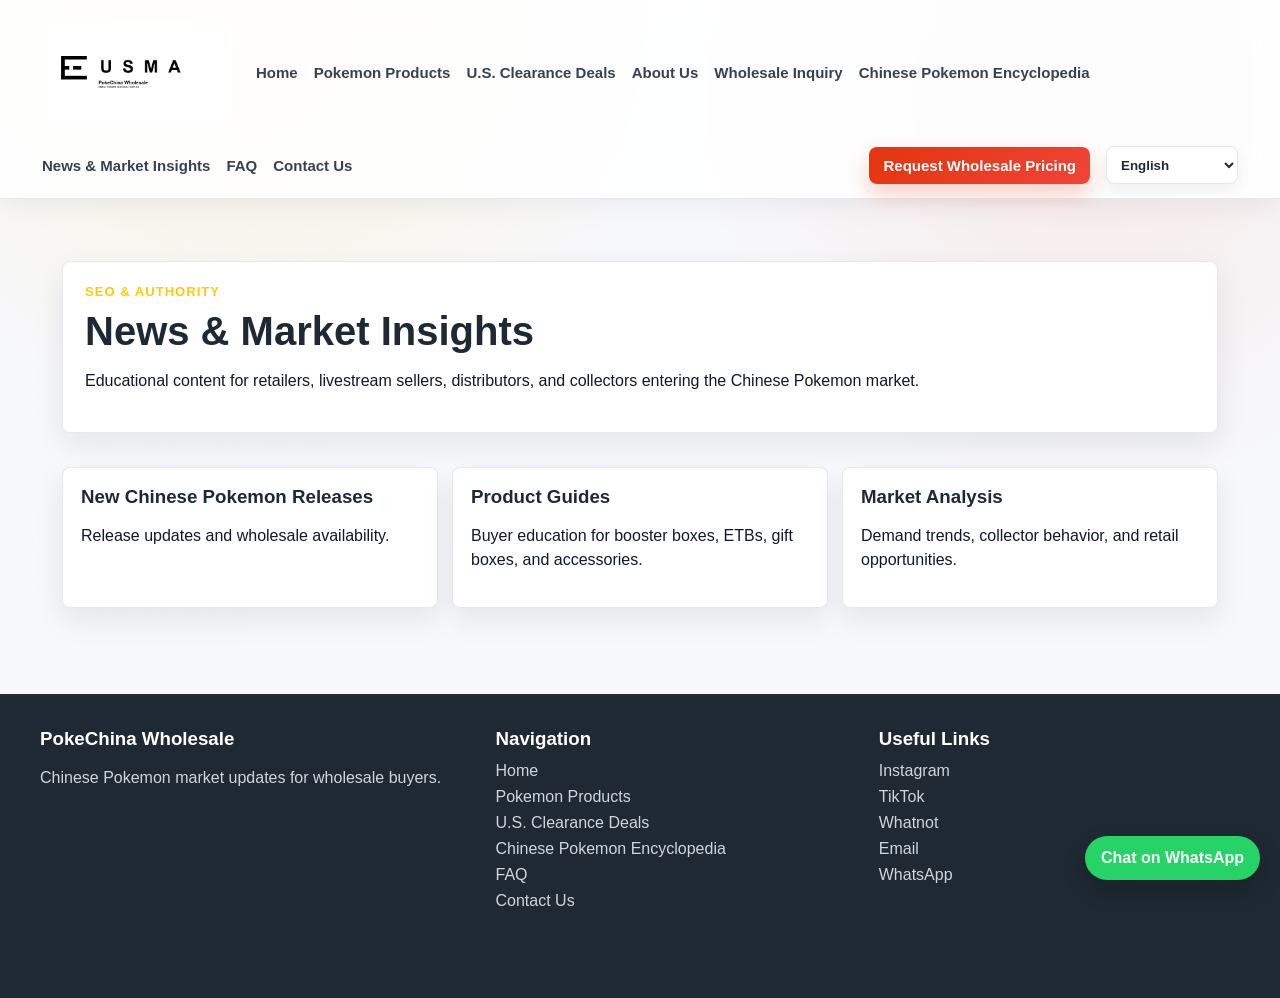
<file: insights.html>
<!doctype html>
<html lang="en">
<head>
  <meta charset="utf-8">
  <meta name="viewport" content="width=device-width, initial-scale=1">
  <title>Chinese Pokemon News & Market Insights | PokeChina Wholesale</title>
  <meta name="description" content="Read Chinese Pokemon release updates, product guides, market analysis, collector trends, and retail opportunities for wholesale buyers.">
  <link rel="canonical" href="https://www.pokechinawholesale.com/insights.html">
  <meta property="og:type" content="website">
  <meta property="og:title" content="Chinese Pokemon News &amp; Market Insights | PokeChina Wholesale">
  <meta property="og:description" content="Read Chinese Pokemon release updates, product guides, market analysis, collector trends, and retail opportunities for wholesale buyers.">
  <meta property="og:url" content="https://www.pokechinawholesale.com/insights.html">
  <meta property="og:image" content="https://www.pokechinawholesale.com/assets/horizontal-white-bg-1200.png">
  <meta name="twitter:card" content="summary_large_image">
  <meta name="twitter:title" content="Chinese Pokemon News &amp; Market Insights | PokeChina Wholesale">
  <meta name="twitter:description" content="Read Chinese Pokemon release updates, product guides, market analysis, collector trends, and retail opportunities for wholesale buyers.">
  <link rel="icon" type="image/png" href="assets/icon-square-128.png">
  <link rel="stylesheet" href="site.css">
  <script type="application/ld+json">[{"@context":"https://schema.org","@type":"Organization","name":"PokeChina Wholesale","url":"https://www.pokechinawholesale.com","logo":"https://www.pokechinawholesale.com/assets/horizontal-white-bg-1200.png","email":"usma.pokemon.2026@gmail.com","sameAs":["https://www.instagram.com/lasvegas_pokemon_wholesale/","https://www.tiktok.com/@universal.breakz?is_from_webapp=1&sender_device=pc","https://www.whatnot.com/s/JMnqBCi3"]}]</script>
  <script defer src="analytics.js"></script>
  <script src="i18n.js"></script>
</head>
<body>
<header><nav class="nav"><a class="brand" href="index.html" aria-label="PokeChina Wholesale Home"><img src="assets/horizontal-white-bg-1200.png" alt="USMA PokeChina Wholesale"></a><a href="index.html" data-i18n="home">Home</a><a href="products.html" data-i18n="pokemonProducts">Pokemon Products</a><a href="deals.html" data-i18n="clearanceDeals">U.S. Clearance Deals</a><a href="about.html" data-i18n="aboutUs">About Us</a><a href="inquiry.html" data-i18n="wholesaleInquiry">Wholesale Inquiry</a><a href="encyclopedia.html" data-i18n="encyclopedia">Chinese Pokemon Encyclopedia</a><a href="insights.html" data-i18n="insights">News & Market Insights</a><a href="faq.html" data-i18n="faq">FAQ</a><a href="contact.html" data-i18n="contactUs">Contact Us</a><a class="cta" href="inquiry.html" data-i18n="requestPricing">Request Wholesale Pricing</a><select class="language-select" aria-label="Language"><option value="en">English</option><option value="zh">&#20013;&#25991;</option><option value="es">Espa&ntilde;ol</option><option value="fr">Fran&ccedil;ais</option><option value="ja">&#26085;&#26412;&#35486;</option></select></nav></header>
<main class="page-shell"><section class="section"><div class="card"><div class="eyebrow" data-i18n="seoAuthority">SEO & Authority</div><h1 style="color:#1f2933;font-size:40px" data-i18n="insights">News & Market Insights</h1><p data-i18n="insightsBody">Educational content for retailers, livestream sellers, distributors, and collectors entering the Chinese Pokemon market.</p></div></section><section class="section"><div class="grid-3"><div class="article"><h3 data-i18n="newReleases">New Chinese Pokemon Releases</h3><p data-i18n="newReleasesBody">Release updates and wholesale availability.</p></div><div class="article"><h3 data-i18n="productGuides">Product Guides</h3><p data-i18n="productGuidesBody">Buyer education for booster boxes, ETBs, gift boxes, and accessories.</p></div><div class="article"><h3 data-i18n="marketAnalysis">Market Analysis</h3><p data-i18n="marketAnalysisBody">Demand trends, collector behavior, and retail opportunities.</p></div></div></section></main>
<footer class="footer"><div class="footer-inner"><div><h3>PokeChina Wholesale</h3><p>Chinese Pokemon market updates for wholesale buyers.</p></div><div><h3 data-i18n="navigation">Navigation</h3><a href="index.html" data-i18n="home">Home</a><a href="products.html" data-i18n="pokemonProducts">Pokemon Products</a><a href="deals.html" data-i18n="clearanceDeals">U.S. Clearance Deals</a><a href="encyclopedia.html" data-i18n="encyclopedia">Chinese Pokemon Encyclopedia</a><a href="faq.html" data-i18n="faq">FAQ</a><a href="contact.html" data-i18n="contactUs">Contact Us</a></div><div><h3 data-i18n="usefulLinks">Useful Links</h3><a href="https://www.instagram.com/lasvegas_pokemon_wholesale/">Instagram</a><a href="https://www.tiktok.com/@universal.breakz?is_from_webapp=1&sender_device=pc">TikTok</a><a href="https://www.whatnot.com/s/JMnqBCi3">Whatnot</a><a href="mailto:usma.pokemon.2026@gmail.com">Email</a><a href="https://wa.me/17203170080?text=Hello%2C%20I%20am%20interested%20in%20Chinese%20Pok%C3%A9mon%20wholesale%20pricing.">WhatsApp</a></div></div></footer>
<a class="whatsapp-float" href="https://wa.me/17203170080?text=Hello%2C%20I%20am%20interested%20in%20Chinese%20Pok%C3%A9mon%20wholesale%20pricing." target="_blank" rel="noopener" data-i18n="chatWhatsApp">Chat on WhatsApp</a>
</body></html>
</file>
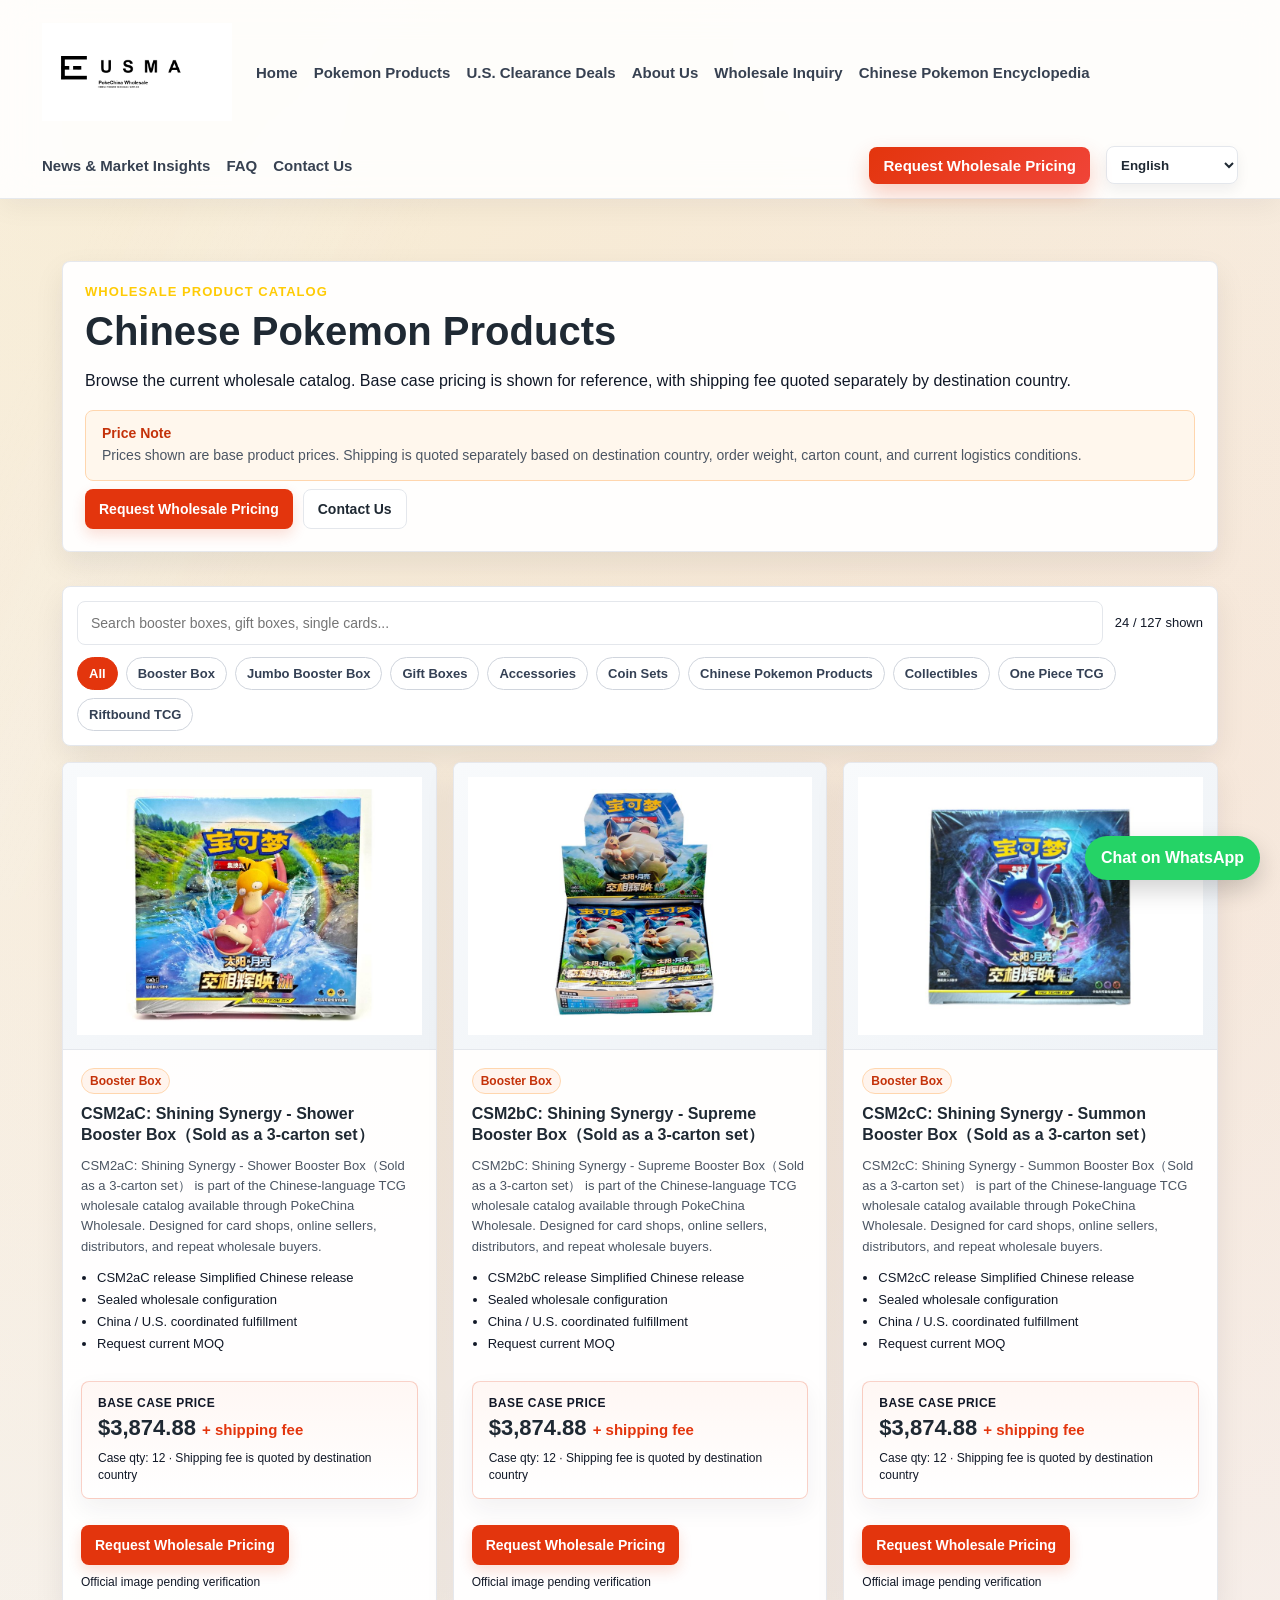
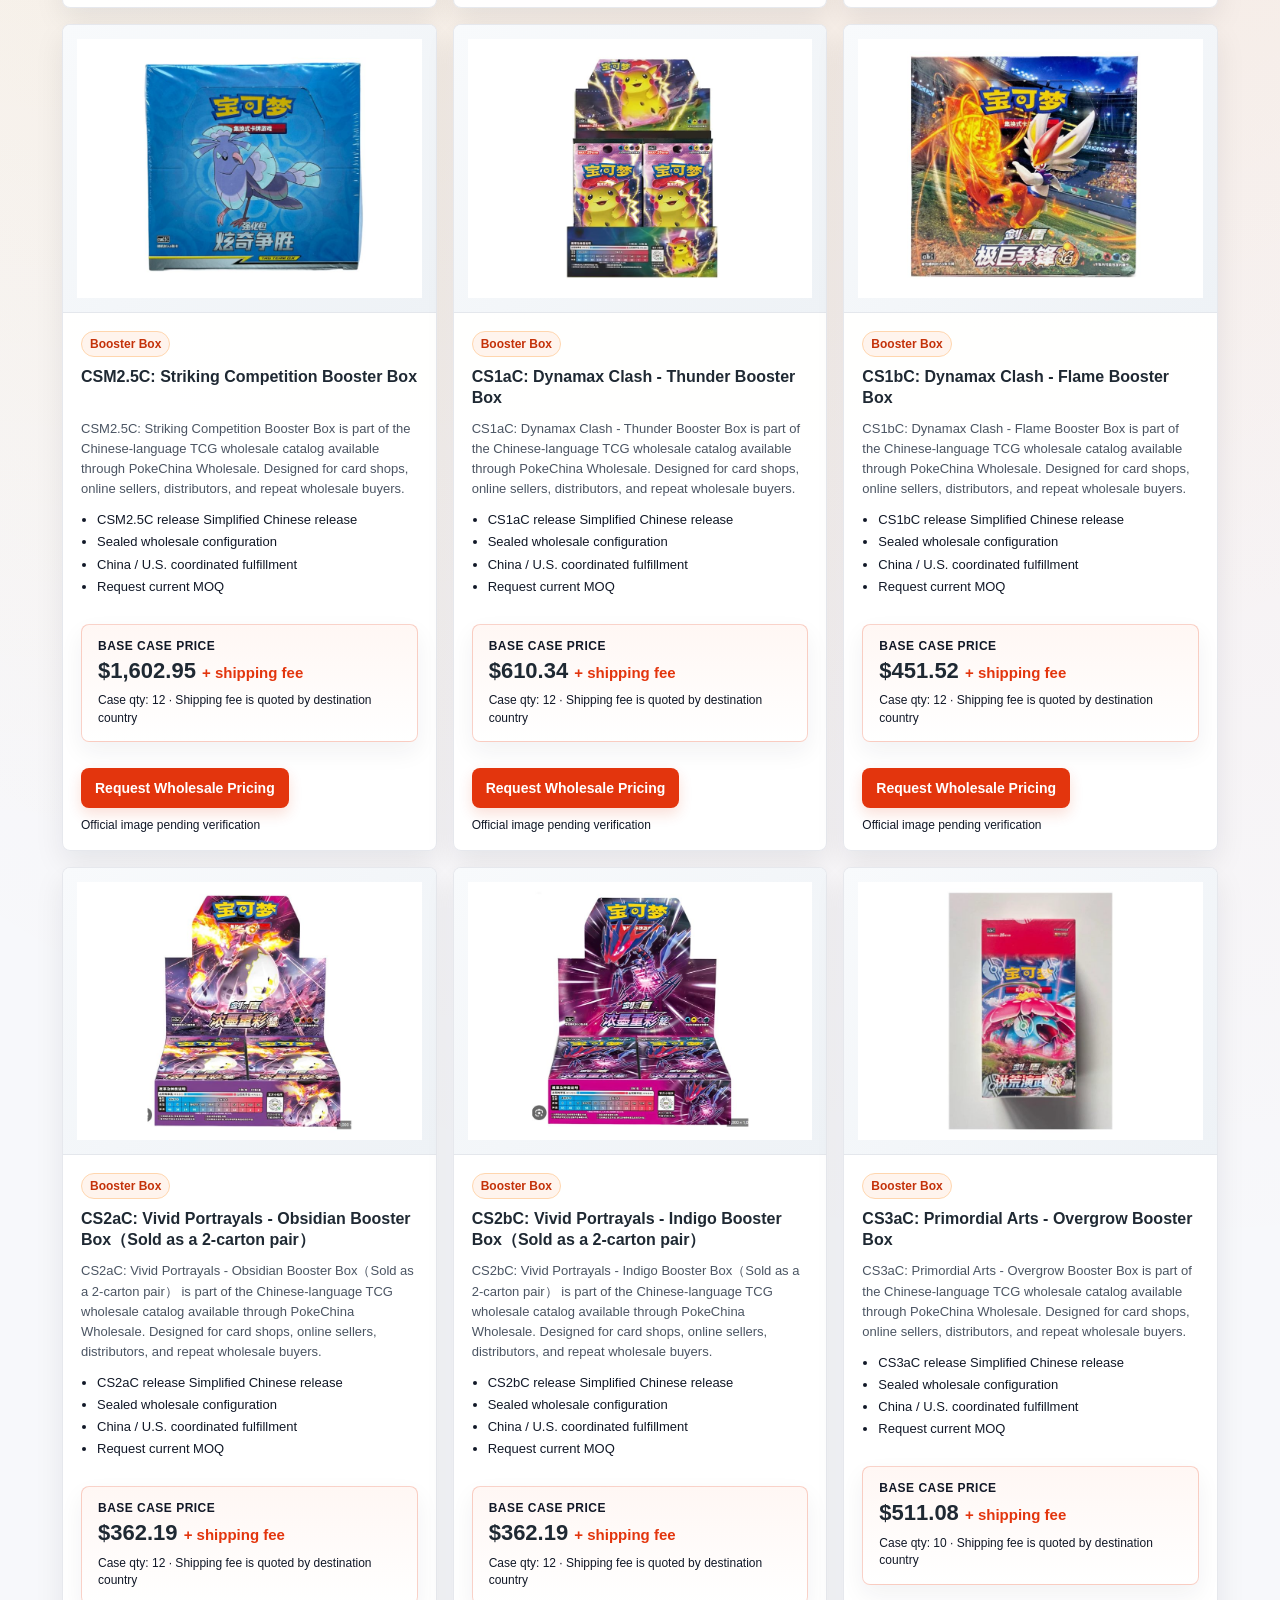
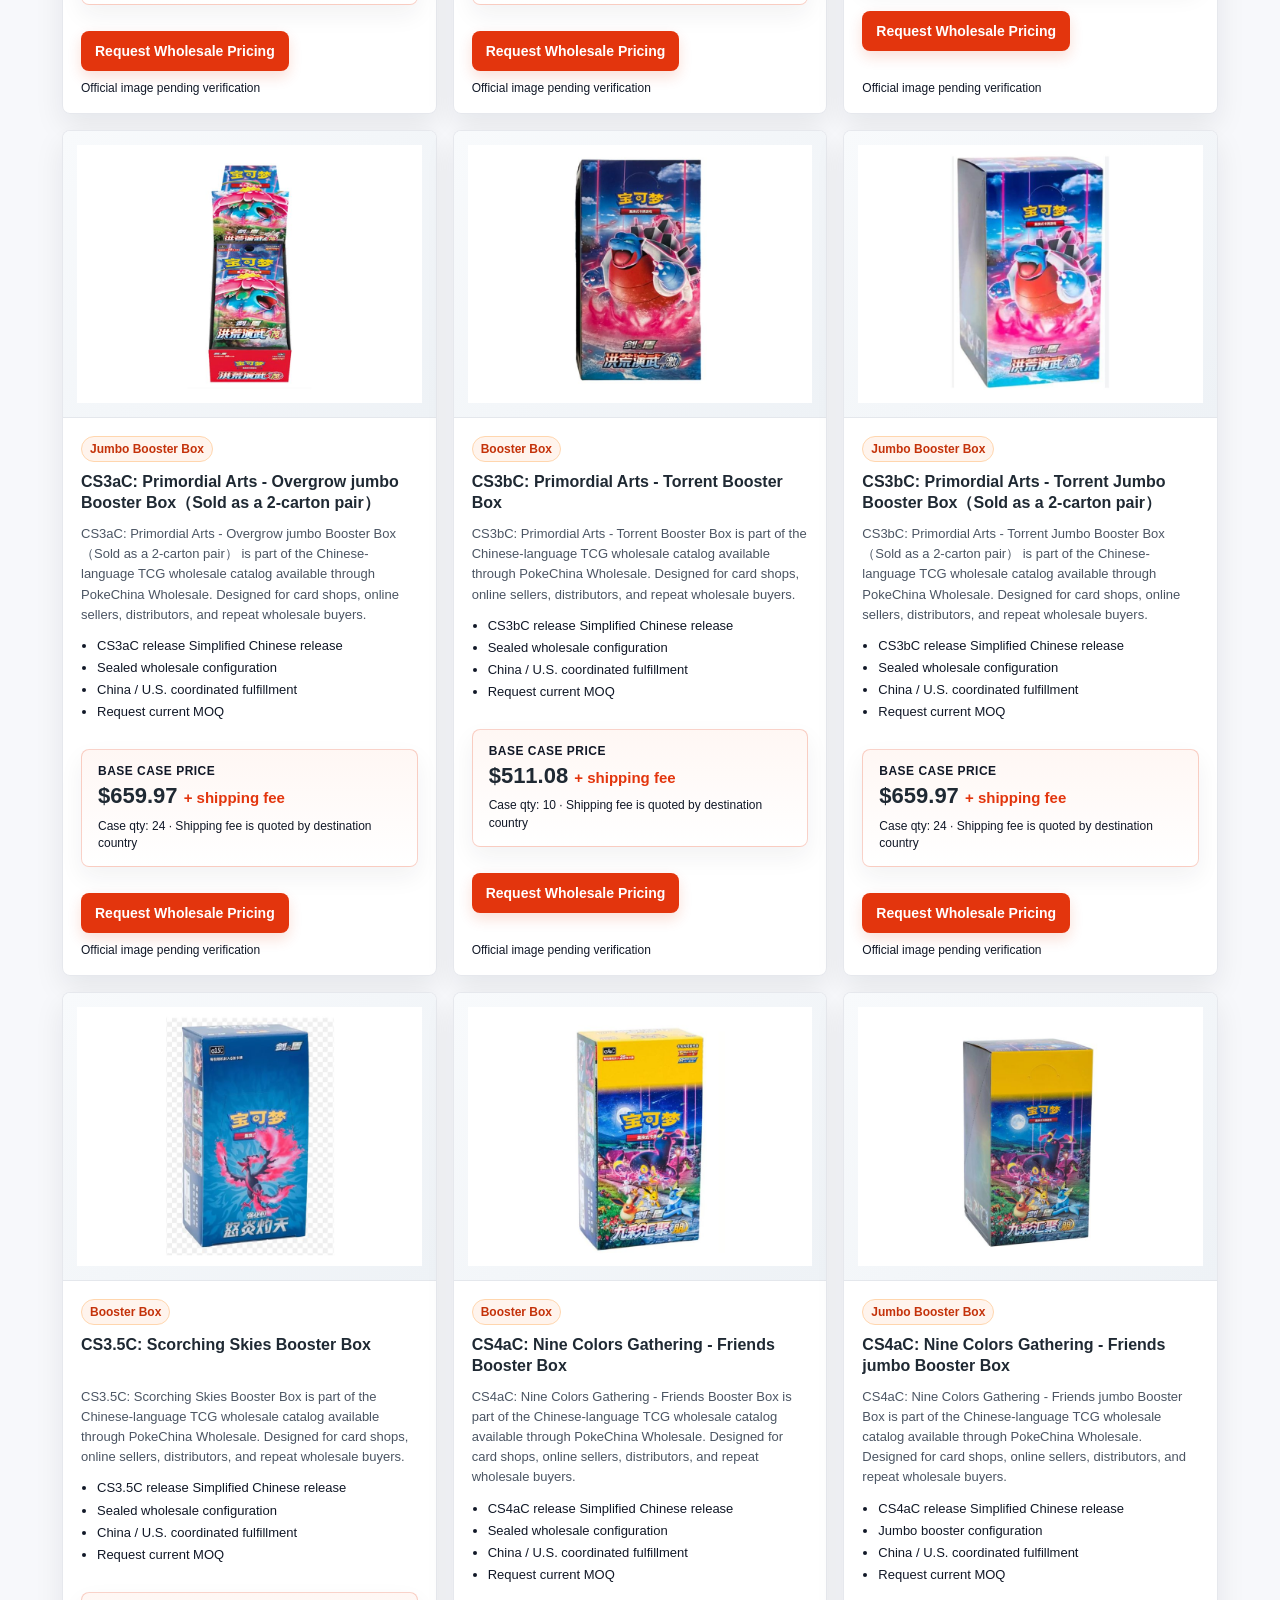
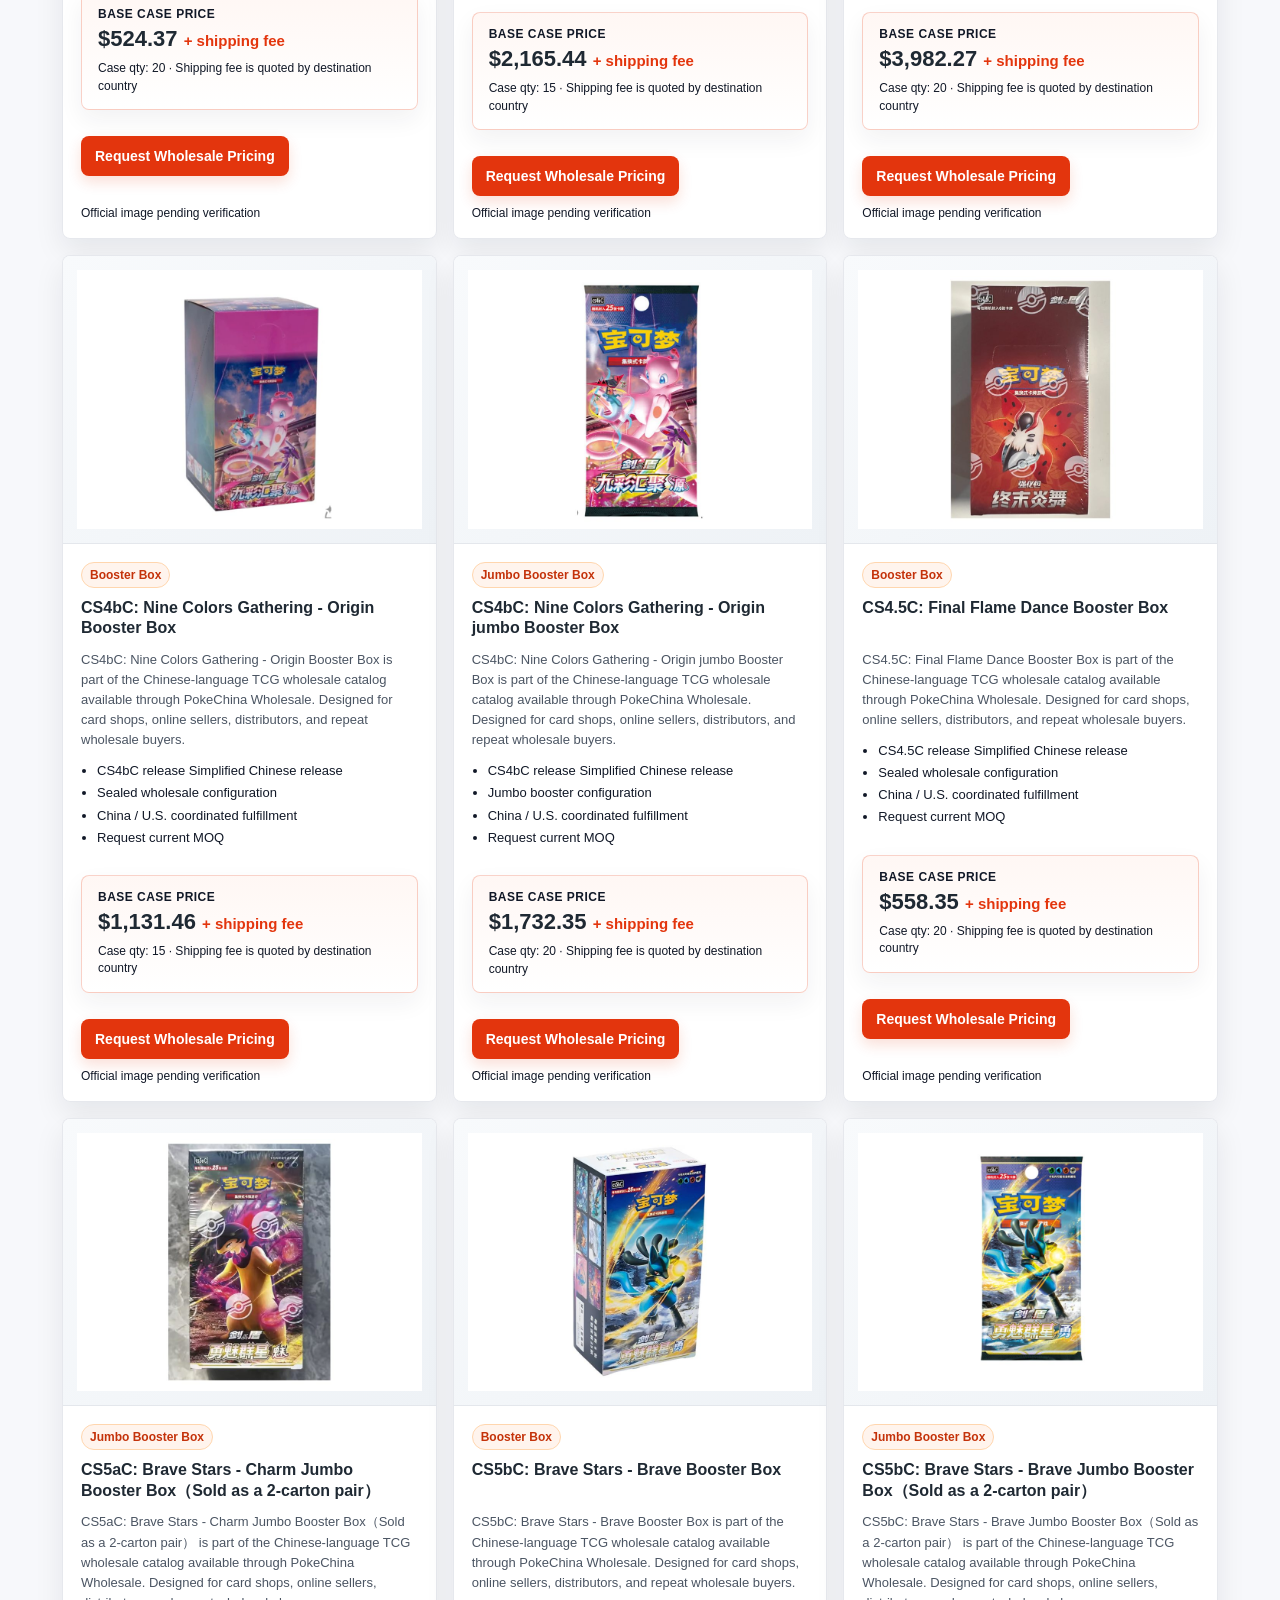
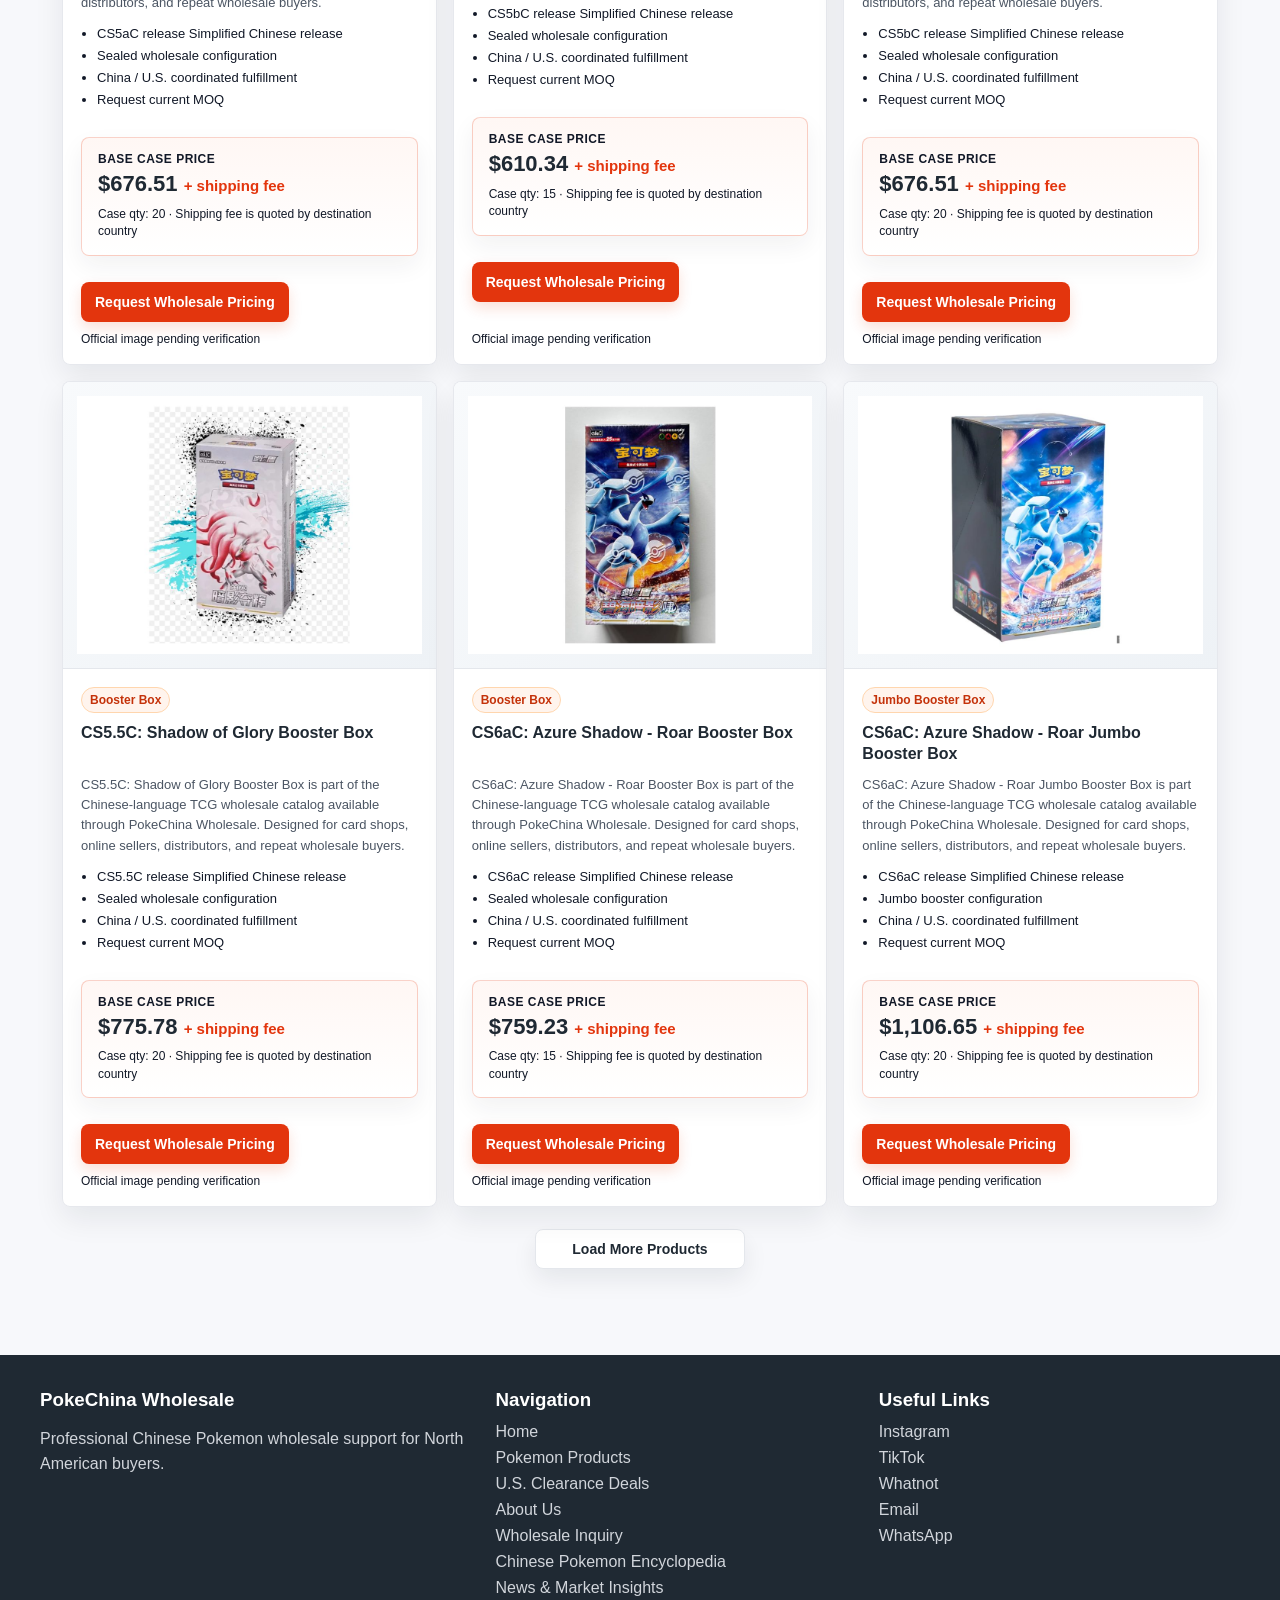
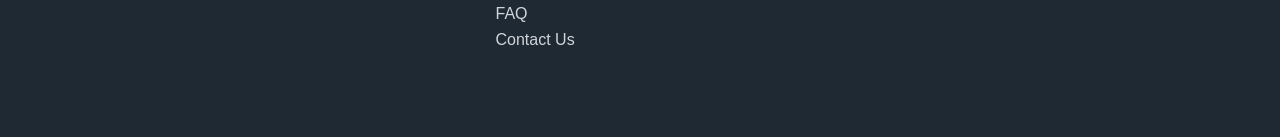
<file: products.html>
<!doctype html>
<html lang="en">
<head>
  <meta charset="utf-8">
  <meta name="viewport" content="width=device-width, initial-scale=1">
  <title>Chinese Pokemon Wholesale Products | PokeChina Wholesale</title>
  <meta name="description" content="Browse Chinese Pokemon booster boxes, ETBs, gift boxes, accessories, coin sets, and single card products. Request private wholesale pricing.">
  <link rel="canonical" href="https://www.pokechinawholesale.com/products.html">
  <meta property="og:type" content="website">
  <meta property="og:title" content="Chinese Pokemon Wholesale Products | PokeChina Wholesale">
  <meta property="og:description" content="Browse Chinese Pokemon booster boxes, ETBs, gift boxes, accessories, coin sets, and single card products. Request private wholesale pricing.">
  <meta property="og:url" content="https://www.pokechinawholesale.com/products.html">
  <meta property="og:image" content="https://www.pokechinawholesale.com/assets/horizontal-white-bg-1200.png">
  <meta name="twitter:card" content="summary_large_image">
  <meta name="twitter:title" content="Chinese Pokemon Wholesale Products | PokeChina Wholesale">
  <meta name="twitter:description" content="Browse Chinese Pokemon booster boxes, ETBs, gift boxes, accessories, coin sets, and single card products. Request private wholesale pricing.">
  <link rel="icon" type="image/png" href="assets/icon-square-128.png">
  <link rel="stylesheet" href="site.css">
  <script type="application/ld+json">[{"@context":"https://schema.org","@type":"Organization","name":"PokeChina Wholesale","url":"https://www.pokechinawholesale.com","logo":"https://www.pokechinawholesale.com/assets/horizontal-white-bg-1200.png","email":"usma.pokemon.2026@gmail.com","sameAs":["https://www.instagram.com/lasvegas_pokemon_wholesale/","https://www.tiktok.com/@universal.breakz?is_from_webapp=1&sender_device=pc","https://www.whatnot.com/s/JMnqBCi3"]}]</script>
  <script defer src="analytics.js"></script>
  <script src="i18n.js"></script>
</head>
<body>
  <header>
    <nav class="nav">
      <a class="brand" href="index.html" aria-label="PokeChina Wholesale Home"><img src="assets/horizontal-white-bg-1200.png" alt="USMA PokeChina Wholesale"></a>
      <a href="index.html" data-i18n="home">Home</a>
      <a href="products.html" data-i18n="pokemonProducts">Pokemon Products</a>
      <a href="deals.html" data-i18n="clearanceDeals">U.S. Clearance Deals</a>
      <a href="about.html" data-i18n="aboutUs">About Us</a>
      <a href="inquiry.html" data-i18n="wholesaleInquiry">Wholesale Inquiry</a>
      <a href="encyclopedia.html" data-i18n="encyclopedia">Chinese Pokemon Encyclopedia</a>
      <a href="insights.html" data-i18n="insights">News & Market Insights</a>
      <a href="faq.html" data-i18n="faq">FAQ</a>
      <a href="contact.html" data-i18n="contactUs">Contact Us</a>
      <a class="cta" href="inquiry.html" data-i18n="requestPricing">Request Wholesale Pricing</a><select class="language-select" aria-label="Language"><option value="en">English</option><option value="zh">&#20013;&#25991;</option><option value="es">Espa&ntilde;ol</option><option value="fr">Fran&ccedil;ais</option><option value="ja">&#26085;&#26412;&#35486;</option></select>
    </nav>
  </header>

  <main class="page-shell">
    <section class="section">
      <div class="card">
        <div class="eyebrow" data-i18n="productCatalog">Wholesale Product Catalog</div>
        <h1 style="color:#1f2933;font-size:40px" data-i18n="productsTitle">Chinese Pokemon Products</h1>
        <p data-i18n="productsBody">Browse the current wholesale catalog. Base case pricing is shown for reference, with shipping fee quoted separately by destination country.</p>
        <div class="price-notice">
          <strong>Price Note</strong>
          <span>Prices shown are base product prices. Shipping is quoted separately based on destination country, order weight, carton count, and current logistics conditions.</span>
        </div>
        <div class="actions">
          <a class="button primary" href="inquiry.html" data-i18n="requestPricing">Request Wholesale Pricing</a>
          <a class="button secondary" href="contact.html" data-i18n="contactUsButton">Contact Us</a>
        </div>
      </div>
    </section>

    <section class="section">
      <div class="catalog-controls">
        <div class="catalog-search-row">
          <input class="catalog-search" id="catalog-search" type="search" placeholder="Search booster boxes, gift boxes, single cards..." data-i18n-placeholder="productSearchPlaceholder">
          <div class="catalog-count" id="catalog-count"></div>
        </div>
        <div class="catalog-toolbar" id="catalog-filters"></div>
      </div>
      <div class="catalog-grid" id="product-catalog"></div>
      <div class="catalog-load-more-row">
        <button class="button secondary catalog-load-more" id="catalog-load-more" type="button" data-i18n="loadMoreProducts">Load More Products</button>
      </div>
    </section>
  </main>

  <footer class="footer">
    <div class="footer-inner">
      <div><h3>PokeChina Wholesale</h3><p>Professional Chinese Pokemon wholesale support for North American buyers.</p></div>
      <div>
        <h3 data-i18n="navigation">Navigation</h3>
        <a href="index.html" data-i18n="home">Home</a>
        <a href="products.html" data-i18n="pokemonProducts">Pokemon Products</a>
      <a href="deals.html" data-i18n="clearanceDeals">U.S. Clearance Deals</a>
      <a href="about.html" data-i18n="aboutUs">About Us</a>
        <a href="inquiry.html" data-i18n="wholesaleInquiry">Wholesale Inquiry</a>
        <a href="encyclopedia.html" data-i18n="encyclopedia">Chinese Pokemon Encyclopedia</a>
        <a href="insights.html" data-i18n="insights">News & Market Insights</a>
        <a href="faq.html" data-i18n="faq">FAQ</a>
        <a href="contact.html" data-i18n="contactUs">Contact Us</a>
      </div>
      <div>
        <h3 data-i18n="usefulLinks">Useful Links</h3>
        <a href="https://www.instagram.com/lasvegas_pokemon_wholesale/">Instagram</a>
        <a href="https://www.tiktok.com/@universal.breakz?is_from_webapp=1&sender_device=pc">TikTok</a>
        <a href="https://www.whatnot.com/s/JMnqBCi3">Whatnot</a>
        <a href="mailto:usma.pokemon.2026@gmail.com">Email</a>
        <a href="https://wa.me/17203170080?text=Hello%2C%20I%20am%20interested%20in%20Chinese%20Pok%C3%A9mon%20wholesale%20pricing.">WhatsApp</a>
      </div>
    </div>
  </footer>

  <a class="whatsapp-float" href="https://wa.me/17203170080?text=Hello%2C%20I%20am%20interested%20in%20Chinese%20Pok%C3%A9mon%20wholesale%20pricing." target="_blank" rel="noopener" data-i18n="chatWhatsApp">Chat on WhatsApp</a>
  <script src="products-data.js"></script>
  <script src="product-prices.js"></script>
  <script>
    const catalog = document.getElementById("product-catalog");
    const filters = document.getElementById("catalog-filters");
    const searchInput = document.getElementById("catalog-search");
    const countLabel = document.getElementById("catalog-count");
    const loadMoreButton = document.getElementById("catalog-load-more");
    const products = window.POKECHINA_PRODUCTS || [];
    const productPrices = window.PCW_PRODUCT_PRICES || null;
    const categoryValues = ["All", ...Array.from(new Set(products.map((product) => product.category)))];
    const pageSize = 24;
    let activeCategory = "All";
    let activeSearch = "";
    let visibleLimit = pageSize;
    const t = (key) => window.PCW_I18N ? window.PCW_I18N.t(key) : key;
    const escapeHtml = (value) => String(value || "").replace(/[&<>"']/g, (char) => ({
      "&": "&amp;",
      "<": "&lt;",
      ">": "&gt;",
      "\"": "&quot;",
      "'": "&#39;",
    }[char]));
    const localizeProduct = (product) => window.PCW_I18N ? {
      category: window.PCW_I18N.productCategory(product.category),
      releaseFamily: window.PCW_I18N.productReleaseFamily(product),
      packConfiguration: window.PCW_I18N.packConfiguration(product.packConfiguration),
      shippingOrigin: window.PCW_I18N.shippingOrigin(product.shippingOrigin),
      moq: window.PCW_I18N.moq(product.moq),
      description: window.PCW_I18N.productDescription(product),
    } : product;

    function productCard(product) {
      const localized = localizeProduct(product);
      const price = productPrices ? productPrices.get(product.name) : null;
      const priceValue = price ? price.displayPrice : t("contactCurrentQuote");
      const caseLabel = price && price.caseQuantity ? `${t("caseQty")}: ${price.caseQuantity}` : t("caseQtyConfirm");
      const source = product.sourceUrl
        ? `<a class="source-link" href="${product.sourceUrl}" target="_blank" rel="noopener">Image/source: ${product.sourceHost || "product page"}</a>`
        : `<span class="source-link">${t("sourcePending")}</span>`;
      return `
        <article class="product">
          <div class="product-image-wrap">
            <img class="product-image" src="${escapeHtml(product.imageUrl)}" alt="${escapeHtml(product.imageAlt || product.name)}" loading="lazy">
          </div>
          <div class="product-body">
            <span class="badge">${localized.category}</span>
            <h3>${product.name}</h3>
            <p class="product-description">${localized.description}</p>
            <ul class="detail-list">
              <li>${localized.releaseFamily}</li>
              <li>${localized.packConfiguration}</li>
              <li>${localized.shippingOrigin}</li>
              <li>${localized.moq}</li>
            </ul>
            <div class="product-price-panel">
              <span>${t("baseCasePrice")}</span>
              <strong>${priceValue} <em>${t("plusShippingFee")}</em></strong>
              <small>${caseLabel} · ${t("shippingQuotedByDestination")}</small>
            </div>
            <a class="button primary" href="inquiry.html">${t("requestPricing")}</a>
            ${source}
          </div>
        </article>`;
    }

    function renderProducts() {
      const query = activeSearch.trim().toLowerCase();
      const visible = products.filter((product) => {
        const categoryMatch = activeCategory === "All" || product.category === activeCategory;
        const searchMatch = !query || [product.name, product.category, product.description, product.releaseFamily].join(" ").toLowerCase().includes(query);
        return categoryMatch && searchMatch;
      });
      const displayed = visible.slice(0, visibleLimit);
      catalog.innerHTML = displayed.map(productCard).join("");
      countLabel.textContent = `${displayed.length} / ${visible.length} ${t("shown")}`;
      loadMoreButton.hidden = displayed.length >= visible.length;
      Array.from(filters.querySelectorAll("button")).forEach((button) => {
        button.classList.toggle("active", button.dataset.category === activeCategory);
      });
    }

    function renderFilters() {
      filters.innerHTML = categoryValues.map((category) => `<button type="button" data-category="${category}">${category === "All" ? t("all") : category}</button>`).join("");
    }
    renderFilters();
    filters.addEventListener("click", (event) => {
      if (event.target.matches("button")) {
        activeCategory = event.target.dataset.category;
        visibleLimit = pageSize;
        renderProducts();
      }
    });
    searchInput.addEventListener("input", (event) => {
      activeSearch = event.target.value;
      visibleLimit = pageSize;
      renderProducts();
    });
    loadMoreButton.addEventListener("click", () => {
      visibleLimit += pageSize;
      renderProducts();
    });
    window.addEventListener("pcw:languagechange", () => {
      renderFilters();
      renderProducts();
    });
    renderProducts();
  </script>
</body>
</html>
</file>
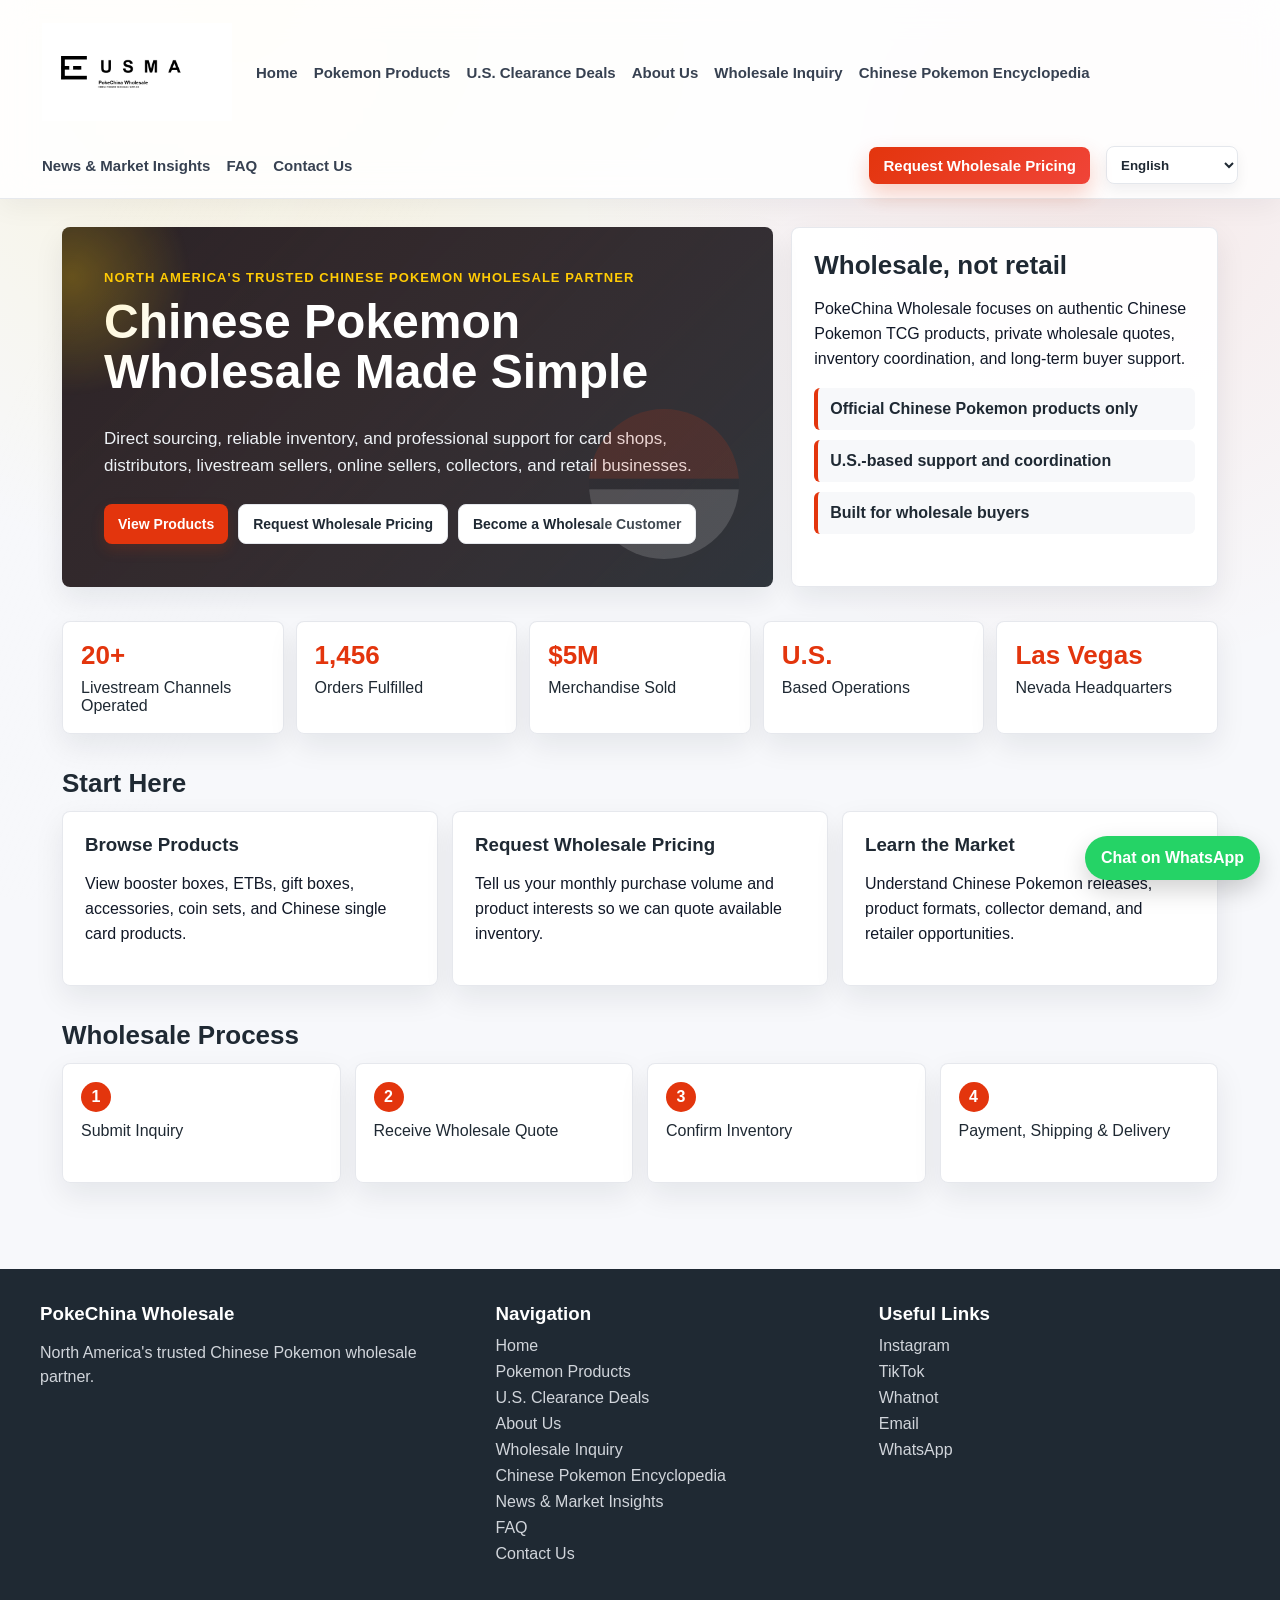
<file: usma-wholesale-preview.html>
<!doctype html>
<html lang="en">
<head>
  <meta charset="utf-8">
  <meta name="viewport" content="width=device-width, initial-scale=1">
  <title>PokeChina Wholesale | Chinese Pokemon Wholesale Supplier</title>
  <meta name="description" content="PokeChina Wholesale helps North American card shops, distributors, and online sellers source authentic Chinese Pokemon TCG products with wholesale support.">
  <link rel="canonical" href="https://www.pokechinawholesale.com/">
  <meta property="og:type" content="website">
  <meta property="og:title" content="PokeChina Wholesale | Chinese Pokemon Wholesale Supplier">
  <meta property="og:description" content="PokeChina Wholesale helps North American card shops, distributors, and online sellers source authentic Chinese Pokemon TCG products with wholesale support.">
  <meta property="og:url" content="https://www.pokechinawholesale.com/">
  <meta property="og:image" content="https://www.pokechinawholesale.com/assets/horizontal-white-bg-1200.png">
  <meta name="twitter:card" content="summary_large_image">
  <meta name="twitter:title" content="PokeChina Wholesale | Chinese Pokemon Wholesale Supplier">
  <meta name="twitter:description" content="PokeChina Wholesale helps North American card shops, distributors, and online sellers source authentic Chinese Pokemon TCG products with wholesale support.">
  <link rel="icon" type="image/png" href="assets/icon-square-128.png">
  <link rel="stylesheet" href="site.css">
  <script type="application/ld+json">[{"@context":"https://schema.org","@type":"Organization","name":"PokeChina Wholesale","url":"https://www.pokechinawholesale.com","logo":"https://www.pokechinawholesale.com/assets/horizontal-white-bg-1200.png","email":"usma.pokemon.2026@gmail.com","sameAs":["https://www.instagram.com/lasvegas_pokemon_wholesale/","https://www.tiktok.com/@universal.breakz?is_from_webapp=1&sender_device=pc","https://www.whatnot.com/s/JMnqBCi3"]},{"@context":"https://schema.org","@type":"WebSite","name":"PokeChina Wholesale","url":"https://www.pokechinawholesale.com"}]</script>
  <script defer src="analytics.js"></script>
  <script src="i18n.js"></script>
</head>
<body>
  <header id="home">
    <nav class="nav">
      <a class="brand" href="index.html" aria-label="PokeChina Wholesale Home"><img src="assets/horizontal-white-bg-1200.png" alt="USMA PokeChina Wholesale"></a>
      <a href="index.html" data-i18n="home">Home</a>
      <a href="products.html" data-i18n="pokemonProducts">Pokemon Products</a>
      <a href="deals.html" data-i18n="clearanceDeals">U.S. Clearance Deals</a>
      <a href="about.html" data-i18n="aboutUs">About Us</a>
      <a href="inquiry.html" data-i18n="wholesaleInquiry">Wholesale Inquiry</a>
      <a href="encyclopedia.html" data-i18n="encyclopedia">Chinese Pokemon Encyclopedia</a>
      <a href="insights.html" data-i18n="insights">News & Market Insights</a>
      <a href="faq.html" data-i18n="faq">FAQ</a>
      <a href="contact.html" data-i18n="contactUs">Contact Us</a>
      <a class="cta" href="inquiry.html" data-i18n="requestPricing">Request Wholesale Pricing</a><select class="language-select" aria-label="Language"><option value="en">English</option><option value="zh">&#20013;&#25991;</option><option value="es">Espa&ntilde;ol</option><option value="fr">Fran&ccedil;ais</option><option value="ja">&#26085;&#26412;&#35486;</option></select>
    </nav>
  </header>

  <main class="page-shell">
    <section class="hero">
      <div class="hero-main">
        <div class="eyebrow" data-i18n="heroEyebrow">North America's Trusted Chinese Pokemon Wholesale Partner</div>
        <h1 data-i18n="heroTitle">Chinese Pokemon Wholesale Made Simple</h1>
        <p data-i18n="heroBody">Direct sourcing, reliable inventory, and professional support for card shops, distributors, livestream sellers, online sellers, collectors, and retail businesses.</p>
        <div class="actions">
          <a class="button primary" href="products.html" data-i18n="viewProducts">View Products</a>
          <a class="button secondary" href="inquiry.html" data-i18n="requestPricing">Request Wholesale Pricing</a>
          <a class="button secondary" href="inquiry.html" data-i18n="becomeCustomer">Become a Wholesale Customer</a>
        </div>
      </div>
      <aside class="card">
        <h2 data-i18n="wholesaleNotRetail">Wholesale, not retail</h2>
        <p data-i18n="wholesaleNotRetailBody">PokeChina Wholesale focuses on authentic Chinese Pokemon TCG products, private wholesale quotes, inventory coordination, and long-term buyer support.</p>
        <div class="trust-list">
          <div class="trust-item" data-i18n="officialProductsOnly">Official Chinese Pokemon products only</div>
          <div class="trust-item" data-i18n="usSupport">U.S.-based support and coordination</div>
          <div class="trust-item" data-i18n="builtWholesale">Built for wholesale buyers</div>
        </div>
      </aside>
    </section>

    <section class="section">
      <div class="stats">
        <div class="stat"><b>20+</b>Livestream Channels Operated</div>
        <div class="stat"><b>1,456</b>Orders Fulfilled</div>
        <div class="stat"><b>$5M</b>Merchandise Sold</div>
        <div class="stat"><b>U.S.</b>Based Operations</div>
        <div class="stat"><b>Las Vegas</b>Nevada Headquarters</div>
      </div>
    </section>

    <section class="section">
      <h2 data-i18n="startHere">Start Here</h2>
      <div class="grid-3">
        <a class="card" href="products.html" style="text-decoration:none">
          <h3 data-i18n="browseProducts">Browse Products</h3>
          <p data-i18n="browseProductsBody">View booster boxes, ETBs, gift boxes, accessories, coin sets, and Chinese single card products.</p>
        </a>
        <a class="card" href="inquiry.html" style="text-decoration:none">
          <h3 data-i18n="requestPricing">Request Wholesale Pricing</h3>
          <p data-i18n="inquiryCardBody">Tell us your monthly purchase volume and product interests so we can quote available inventory.</p>
        </a>
        <a class="card" href="encyclopedia.html" style="text-decoration:none">
          <h3 data-i18n="learnMarket">Learn the Market</h3>
          <p data-i18n="learnMarketBody">Understand Chinese Pokemon releases, product formats, collector demand, and retailer opportunities.</p>
        </a>
      </div>
    </section>

    <section class="section">
      <h2 data-i18n="wholesaleProcess">Wholesale Process</h2>
      <div class="grid-4">
        <div class="step"><b>1</b><br><span data-i18n="submitInquiry">Submit Inquiry</span></div>
        <div class="step"><b>2</b><br><span data-i18n="receiveQuote">Receive Wholesale Quote</span></div>
        <div class="step"><b>3</b><br><span data-i18n="confirmInventory">Confirm Inventory</span></div>
        <div class="step"><b>4</b><br><span data-i18n="paymentShipping">Payment, Shipping & Delivery</span></div>
      </div>
    </section>
  </main>

  <footer class="footer">
    <div class="footer-inner">
      <div>
        <h3>PokeChina Wholesale</h3>
        <p data-i18n="brandBlurb">North America's trusted Chinese Pokemon wholesale partner.</p>
      </div>
      <div>
        <h3 data-i18n="navigation">Navigation</h3>
        <a href="index.html" data-i18n="home">Home</a>
        <a href="products.html" data-i18n="pokemonProducts">Pokemon Products</a>
      <a href="deals.html" data-i18n="clearanceDeals">U.S. Clearance Deals</a>
      <a href="about.html" data-i18n="aboutUs">About Us</a>
        <a href="inquiry.html" data-i18n="wholesaleInquiry">Wholesale Inquiry</a>
        <a href="encyclopedia.html" data-i18n="encyclopedia">Chinese Pokemon Encyclopedia</a>
        <a href="insights.html" data-i18n="insights">News & Market Insights</a>
        <a href="faq.html" data-i18n="faq">FAQ</a>
        <a href="contact.html" data-i18n="contactUs">Contact Us</a>
      </div>
      <div>
        <h3 data-i18n="usefulLinks">Useful Links</h3>
        <a href="https://www.instagram.com/lasvegas_pokemon_wholesale/">Instagram</a>
        <a href="https://www.tiktok.com/@universal.breakz?is_from_webapp=1&sender_device=pc">TikTok</a>
        <a href="https://www.whatnot.com/s/JMnqBCi3">Whatnot</a>
        <a href="mailto:usma.pokemon.2026@gmail.com">Email</a>
        <a href="https://wa.me/17203170080?text=Hello%2C%20I%20am%20interested%20in%20Chinese%20Pok%C3%A9mon%20wholesale%20pricing.">WhatsApp</a>
      </div>
    </div>
  </footer>

  <a class="whatsapp-float" href="https://wa.me/17203170080?text=Hello%2C%20I%20am%20interested%20in%20Chinese%20Pok%C3%A9mon%20wholesale%20pricing." target="_blank" rel="noopener" data-i18n="chatWhatsApp">Chat on WhatsApp</a>
</body>
</html>
</file>
<file: site.css>
:root {
  --bg: #f7f8fb;
  --surface: #fff;
  --text: #1f2933;
  --muted: #111827;
  --line: #e4e7ec;
  --red: #e3350d;
  --red-dark: #b42318;
  --yellow: #ffcb05;
  --radius: 8px;
  --shadow: 0 12px 30px rgba(16, 24, 40, .08);
  --shadow-lift: 0 22px 46px rgba(16, 24, 40, .14);
}
* { box-sizing: border-box; }
html { scroll-behavior: smooth; }
body { margin: 0; font-family: Arial, Helvetica, sans-serif; color: var(--text); background: radial-gradient(circle at 20% 0%, rgba(255,203,5,.13), transparent 30%), radial-gradient(circle at 85% 10%, rgba(227,53,13,.08), transparent 28%), var(--bg); }
body::before { content: ""; position: fixed; inset: 0; pointer-events: none; background: linear-gradient(115deg, transparent 0 38%, rgba(255,255,255,.35) 48%, transparent 58%); opacity: .28; transform: translateX(-35%); animation: ambientSweep 10s ease-in-out infinite; z-index: -1; }
header { position: sticky; top: 0; z-index: 5; background: rgba(255,255,255,.88); border-bottom: 1px solid rgba(228,231,236,.9); backdrop-filter: blur(16px); box-shadow: 0 8px 26px rgba(16,24,40,.05); }
.nav { max-width: 1240px; margin: 0 auto; padding: 14px 22px; display: flex; align-items: center; gap: 16px; flex-wrap: wrap; }
.brand { display: inline-flex; align-items: center; margin-right: 8px; text-decoration: none; min-width: 190px; }
.brand img { display: block; width: 190px; max-width: 42vw; height: auto; }
.nav a { color: #374151; text-decoration: none; font-size: 15px; font-weight: 700; white-space: nowrap; padding: 9px 0; position: relative; transition: color .2s ease, transform .2s ease; }
.nav a::after { content: ""; position: absolute; left: 0; right: 0; bottom: 3px; height: 2px; background: var(--red); transform: scaleX(0); transform-origin: left; transition: transform .22s ease; }
.nav a:hover { color: var(--red); transform: translateY(-1px); }
.nav a:hover::after { transform: scaleX(1); }
.nav .cta { margin-left: auto; background: linear-gradient(135deg, var(--red), #f04438); color: #fff; padding: 10px 14px; border-radius: var(--radius); font-weight: 800; box-shadow: 0 10px 22px rgba(227,53,13,.24); }
.language-select { border: 1px solid var(--line); border-radius: var(--radius); background: #fff; color: var(--text); min-width: 132px; min-height: 38px; padding: 0 10px; font-weight: 800; cursor: pointer; box-shadow: 0 6px 14px rgba(16,24,40,.06); }
.language-select:focus { outline: 2px solid rgba(227,53,13,.16); border-color: var(--red); }
main { max-width: 1200px; margin: 0 auto; padding: 28px 22px 56px; animation: pageIn .46s ease both; }
.page-shell { animation: pageIn .46s ease both; }
.hero { display: grid; grid-template-columns: 1.25fr .75fr; gap: 18px; margin-bottom: 22px; }
.hero-main { min-height: 360px; border-radius: var(--radius); padding: 42px; color: #fff; background: linear-gradient(135deg, rgba(28,33,40,.93), rgba(48,54,61,.78)), linear-gradient(135deg, var(--red), #2b3037); display: flex; flex-direction: column; justify-content: center; position: relative; overflow: hidden; box-shadow: var(--shadow); }
.hero-main::after { content: ""; position: absolute; right: 34px; bottom: 28px; width: 150px; height: 150px; border-radius: 50%; background: linear-gradient(var(--red) 0 46%, #20252b 47% 53%, #fff 54%); opacity: .15; }
.hero-main::before, .clearance-hero::before { content: ""; position: absolute; inset: -80px auto auto -120px; width: 260px; height: 260px; border-radius: 50%; background: radial-gradient(circle, rgba(255,203,5,.28), transparent 64%); filter: blur(2px); animation: softPulse 6s ease-in-out infinite; }
.eyebrow { color: var(--yellow); font-size: 13px; font-weight: 900; letter-spacing: .08em; text-transform: uppercase; }
h1 { margin: 12px 0; font-size: 48px; line-height: 1.04; letter-spacing: 0; }
h2 { margin: 0 0 12px; font-size: 26px; color: var(--text); }
h3 { margin: 0 0 8px; color: var(--text); }
p { color: var(--muted); line-height: 1.55; }
.hero-main p { max-width: 670px; color: #eef2f6; font-size: 17px; }
.actions { display: flex; gap: 10px; flex-wrap: wrap; margin-top: 8px; }
.button { display: inline-flex; align-items: center; justify-content: center; width: fit-content; min-height: 40px; padding: 10px 14px; border-radius: var(--radius); text-decoration: none; font-weight: 900; font-size: 14px; transition: transform .2s ease, background .2s ease, box-shadow .2s ease; }
.button:hover, .nav .cta:hover, .catalog-toolbar button:hover { transform: translateY(-2px); }
.primary { background: var(--red); color: #fff; box-shadow: 0 6px 14px rgba(227,53,13,.16); }
.primary:hover { background: var(--red-dark); }
.secondary { background: #fff; color: var(--text); border: 1px solid var(--line); }
.section { margin-top: 34px; scroll-margin-top: 96px; }
.card, .product, .stat, .step, .article, .gallery, .panel { background: rgba(255,255,255,.94); border: 1px solid rgba(228,231,236,.92); border-radius: var(--radius); box-shadow: var(--shadow); transition: transform .22s ease, box-shadow .22s ease, border-color .22s ease; }
.card { padding: 22px; }
.card:hover, .stat:hover, .step:hover, .article:hover, .gallery:hover, .panel:hover { transform: translateY(-3px); box-shadow: var(--shadow-lift); border-color: rgba(227,53,13,.18); }
.trust-list { display: grid; gap: 10px; margin-top: 14px; }
.trust-item { padding: 12px; border-radius: 6px; background: #f7f8fa; border-left: 4px solid var(--red); font-weight: 800; }
.stats { display: grid; grid-template-columns: repeat(5, 1fr); gap: 12px; }
.stat { padding: 18px; min-height: 110px; }
.stat b { display: block; color: var(--red); font-size: 26px; margin-bottom: 8px; }
.stats-note { margin: 12px 2px 0; color: #4b5563; font-size: 13px; font-weight: 700; }
.trust-panel { display: grid; grid-template-columns: .9fr 1.1fr; gap: 18px; align-items: stretch; background: rgba(255,255,255,.96); border: 1px solid rgba(228,231,236,.92); border-radius: var(--radius); box-shadow: var(--shadow); padding: 22px; }
.trust-panel h2 { font-size: 28px; line-height: 1.18; }
.trust-grid, .profile-grid { display: grid; grid-template-columns: repeat(2, 1fr); gap: 10px; }
.trust-grid div, .profile-grid div { border: 1px solid var(--line); border-radius: 8px; background: #fff; padding: 14px; }
.trust-grid b, .profile-grid b { display: block; color: var(--text); margin-bottom: 6px; }
.trust-grid span, .profile-grid span { color: #4b5563; font-size: 13px; line-height: 1.45; }
.grid-2 { display: grid; grid-template-columns: repeat(2, 1fr); gap: 14px; }
.grid-3 { display: grid; grid-template-columns: repeat(3, 1fr); gap: 14px; }
.grid-4 { display: grid; grid-template-columns: repeat(4, 1fr); gap: 14px; }
.product { overflow: hidden; display: flex; flex-direction: column; transition: transform .22s ease, box-shadow .22s ease, border-color .22s ease; min-height: 100%; animation: cardIn .42s ease both; }
.product:hover { transform: translateY(-5px); box-shadow: var(--shadow-lift); border-color: rgba(227,53,13,.2); }
.image { height: 150px; background: linear-gradient(135deg, #eef2f6, #fff); border-bottom: 1px solid var(--line); position: relative; }
.image::after { content: ""; position: absolute; right: 16px; top: 16px; width: 48px; height: 48px; border-radius: 50%; background: linear-gradient(var(--red) 0 46%, #20252b 47% 53%, #fff 54%); opacity: .22; }
.product-image-wrap { width: 100%; aspect-ratio: 4 / 3; background: linear-gradient(135deg, #f8fafc, #eef2f6); border-bottom: 1px solid var(--line); display: flex; align-items: center; justify-content: center; padding: 14px; }
.product-image { width: 100%; height: 100%; object-fit: contain; display: block; }
.product-image-placeholder { aspect-ratio: 4 / 3; background: linear-gradient(110deg, #f8fafc 0%, #eef2f6 36%, #ffffff 48%, #eef2f6 60%, #f8fafc 100%); background-size: 220% 100%; border-bottom: 1px solid var(--line); display: flex; align-items: center; justify-content: center; padding: 18px; color: var(--muted); font-size: 13px; font-weight: 800; text-align: center; animation: shimmer 3s ease-in-out infinite; }
.product-price-panel { margin: 16px 0; padding: 14px 16px; border: 1px solid rgba(227, 53, 13, .22); border-radius: 8px; background: linear-gradient(180deg, #fff7f4, #ffffff); box-shadow: 0 10px 24px rgba(31, 41, 51, .06); }
.product-price-panel span { display: block; margin-bottom: 5px; color: var(--muted); font-size: 12px; font-weight: 900; letter-spacing: .04em; text-transform: uppercase; }
.product-price-panel strong { display: block; color: var(--dark); font-size: 22px; line-height: 1.2; }
.product-price-panel em { color: var(--red); font-size: 15px; font-style: normal; font-weight: 900; white-space: nowrap; }
.product-price-panel small { display: block; margin-top: 8px; color: var(--muted); font-size: 12px; line-height: 1.45; }
.product-body { padding: 18px; display: flex; flex-direction: column; gap: 10px; flex: 1; }
.product h3 { margin: 0; font-size: 16px; line-height: 1.3; min-height: 42px; }
.meta, .detail-list { color: var(--muted); font-size: 13px; line-height: 1.7; }
.quote { color: var(--red); font-weight: 900; margin-top: 4px; }
.badge { display: inline-flex; width: fit-content; background: #fff4ed; color: #c4320a; border: 1px solid #ffd6ae; border-radius: 999px; padding: 5px 8px; font-size: 12px; font-weight: 900; }
.detail-list { margin: 0; padding-left: 16px; }
.product-description { color: #4b5563; font-size: 13px; line-height: 1.55; margin: 0; }
.source-link { color: var(--muted); font-size: 12px; text-decoration: none; margin-top: auto; }
.source-link:hover { color: var(--red); }
.catalog-controls { background: var(--surface); border: 1px solid var(--line); border-radius: var(--radius); padding: 14px; margin: 16px 0; box-shadow: var(--shadow); }
.price-notice { display: grid; gap: 4px; margin: 16px 0 8px; padding: 14px 16px; border-radius: 8px; border: 1px solid #ffd6ae; background: #fff7ed; color: #7a2e0e; }
.price-notice strong { color: #c4320a; font-size: 14px; }
.price-notice span { color: #4b5563; font-size: 14px; line-height: 1.5; }
.catalog-search-row { display: flex; align-items: center; gap: 12px; margin-bottom: 12px; }
.catalog-search { flex: 1; min-width: 220px; height: 44px; border: 1px solid var(--line); border-radius: var(--radius); padding: 0 13px; font-size: 14px; color: var(--text); }
.catalog-search:focus { outline: 2px solid rgba(227,53,13,.14); border-color: var(--red); }
.catalog-count { color: var(--muted); font-size: 13px; white-space: nowrap; }
.catalog-toolbar { display: flex; gap: 8px; align-items: center; flex-wrap: wrap; }
.catalog-toolbar button { border: 1px solid #d0d5dd; background: #fff; color: #344054; border-radius: 999px; padding: 8px 11px; font-weight: 800; cursor: pointer; font-size: 13px; transition: transform .15s ease, background .15s ease; }
.catalog-toolbar button.active { background: var(--red); border-color: var(--red); color: #fff; }
.catalog-grid { display: grid; grid-template-columns: repeat(3, 1fr); gap: 16px; }
.catalog-load-more-row { display: flex; justify-content: center; margin-top: 22px; }
.catalog-load-more { min-width: 210px; box-shadow: 0 10px 24px rgba(16,24,40,.08); }
.catalog-load-more[hidden] { display: none; }
.step { padding: 18px; min-height: 120px; }
.step b { display: inline-flex; align-items: center; justify-content: center; width: 30px; height: 30px; background: var(--red); color: #fff; border-radius: 50%; margin-bottom: 10px; }
.article { padding: 18px; min-height: 132px; }
.gallery { min-height: 150px; padding: 14px; background: linear-gradient(135deg, #fff, #f0f3f7); display: flex; align-items: end; font-weight: 800; color: #4b5563; }
.fulfillment-gallery { display: grid; grid-template-columns: repeat(4, 1fr); gap: 16px; }
.fulfillment-card { background: rgba(255,255,255,.96); border: 1px solid rgba(228,231,236,.92); border-radius: var(--radius); box-shadow: var(--shadow); overflow: hidden; transition: transform .22s ease, box-shadow .22s ease, border-color .22s ease; }
.fulfillment-card:hover { transform: translateY(-3px); box-shadow: var(--shadow-lift); border-color: rgba(227,53,13,.18); }
.fulfillment-card img { width: 100%; aspect-ratio: 4 / 3; object-fit: cover; display: block; background: #eef2f6; }
.fulfillment-card div { padding: 15px; }
.fulfillment-card h3 { margin-bottom: 6px; color: var(--dark); font-size: 18px; }
.fulfillment-card p { margin: 0; color: #4b5563; font-size: 14px; line-height: 1.5; }
.new-arrivals-section { display: grid; grid-template-columns: .72fr 1.28fr; gap: 18px; align-items: stretch; }
.new-arrivals-copy { background: #1f2933; border-radius: var(--radius); padding: 26px; box-shadow: var(--shadow); display: flex; flex-direction: column; justify-content: center; overflow: hidden; position: relative; }
.new-arrivals-copy::after { content: ""; position: absolute; right: -42px; top: -42px; width: 140px; height: 140px; border-radius: 50%; background: linear-gradient(var(--red) 0 46%, #20252b 47% 53%, #fff 54%); opacity: .13; }
.new-arrivals-copy h2 { color: #fff; font-size: 30px; }
.new-arrivals-copy p { color: #e5e7eb; }
.new-arrivals-copy .button { margin-top: 8px; }
.new-arrivals-gallery { padding: 14px; overflow: hidden; max-width: 980px; justify-self: stretch; }
.new-arrivals-frame { position: relative; height: clamp(300px, 34vw, 430px); border-radius: var(--radius); overflow: hidden; background: linear-gradient(135deg, #f8fafc, #ffffff); border: 1px solid var(--line); }
.new-arrivals-image { width: 100%; height: 100%; object-fit: contain; display: block; opacity: 0; transform: scale(1.006); transition: opacity .42s ease, transform .42s ease; cursor: zoom-in; }
.new-arrivals-image.is-visible { opacity: 1; transform: scale(1); }
.new-arrivals-expand { position: absolute; left: 12px; top: 12px; border: 0; border-radius: 999px; padding: 7px 12px; background: rgba(255,255,255,.92); color: var(--dark); font-size: 12px; font-weight: 900; box-shadow: 0 8px 22px rgba(31,41,51,.16); cursor: pointer; }
.new-arrivals-counter { position: absolute; right: 12px; top: 12px; background: rgba(31,41,51,.86); color: #fff; border-radius: 999px; padding: 6px 10px; font-size: 12px; font-weight: 900; }
.new-arrivals-meta { display: flex; justify-content: space-between; gap: 14px; align-items: end; padding: 12px 4px 2px; }
.new-arrivals-meta h3 { margin-bottom: 4px; }
.new-arrivals-meta p { margin: 0; color: #4b5563; font-size: 14px; }
.new-arrivals-dots { display: flex; gap: 6px; padding-bottom: 4px; }
.new-arrivals-dots span { width: 8px; height: 8px; border-radius: 999px; background: #d0d5dd; transition: width .22s ease, background .22s ease; }
.new-arrivals-dots span.active { width: 22px; background: var(--red); }
.new-arrivals-thumbnails { display: grid; grid-template-columns: repeat(7, minmax(54px, 1fr)); gap: 8px; padding: 10px 4px 2px; }
.new-arrivals-thumbnails button { aspect-ratio: 4 / 3; max-height: 76px; border: 2px solid transparent; border-radius: 6px; padding: 0; overflow: hidden; background: #eef2f6; cursor: pointer; opacity: .72; transition: opacity .2s ease, border-color .2s ease, transform .2s ease; }
.new-arrivals-thumbnails button:hover, .new-arrivals-thumbnails button.active { opacity: 1; border-color: var(--red); transform: translateY(-1px); }
.new-arrivals-thumbnails img { width: 100%; height: 100%; object-fit: cover; display: block; }
.modal-open { overflow: hidden; }
.new-arrivals-lightbox { position: fixed; inset: 0; z-index: 1000; display: none; align-items: center; justify-content: center; padding: 28px; background: rgba(12,18,26,.88); backdrop-filter: blur(8px); }
.new-arrivals-lightbox.is-open { display: flex; }
.new-arrivals-lightbox figure { width: min(1040px, 92vw); margin: 0; }
.new-arrivals-lightbox img { width: 100%; max-height: 76vh; object-fit: contain; display: block; border-radius: 8px; background: #fff; box-shadow: 0 24px 80px rgba(0,0,0,.36); }
.new-arrivals-lightbox figcaption { margin-top: 12px; color: #fff; display: flex; justify-content: space-between; gap: 18px; align-items: center; }
.new-arrivals-lightbox figcaption strong { font-size: 18px; }
.new-arrivals-lightbox figcaption span { color: #d8dee8; font-size: 14px; text-align: right; }
.lightbox-close, .lightbox-nav { border: 0; cursor: pointer; box-shadow: 0 12px 34px rgba(0,0,0,.24); }
.lightbox-close { position: fixed; right: 24px; top: 22px; border-radius: 999px; padding: 10px 14px; background: #fff; color: var(--dark); font-weight: 900; }
.lightbox-nav { position: fixed; top: 50%; width: 46px; height: 46px; border-radius: 999px; background: #fff; color: var(--dark); font-size: 34px; line-height: 1; }
.lightbox-prev { left: 24px; }
.lightbox-next { right: 24px; }
.clearance-hero { display: grid; grid-template-columns: 1.4fr .6fr; gap: 18px; align-items: stretch; position: relative; overflow: hidden; }
.deal-note { border: 1px solid #ffd6ae; border-radius: var(--radius); background: #fff7ed; padding: 18px; display: flex; flex-direction: column; justify-content: center; }
.deal-note b { color: #c4320a; font-size: 18px; }
.deal-note p { margin-bottom: 0; }
.deal-card .detail-list strong { color: var(--text); }
.deal-live-pill { display: inline-flex; align-items: center; gap: 8px; width: fit-content; margin-bottom: 12px; padding: 7px 10px; border-radius: 999px; background: #fff7ed; color: #c4320a; border: 1px solid #ffd6ae; font-size: 12px; font-weight: 900; text-transform: uppercase; letter-spacing: .06em; }
.deal-live-pill::before { content: ""; width: 8px; height: 8px; border-radius: 50%; background: var(--red); box-shadow: 0 0 0 0 rgba(227,53,13,.45); animation: livePulse 1.6s ease-out infinite; }
.inquiry-profile { display: grid; gap: 18px; }
.faq { display: grid; gap: 10px; }
.faq div { background: #fff; border: 1px solid var(--line); border-radius: var(--radius); padding: 16px; font-weight: 800; }
.footer { background: #1f2933; color: #e5e7eb; margin-top: 30px; padding: 34px 22px 80px; }
.footer-inner { max-width: 1200px; margin: 0 auto; display: grid; grid-template-columns: 1.2fr 1fr 1fr; gap: 22px; }
.footer h3 { color: #fff; margin: 0 0 12px; }
.footer p { color: #d1d5db; }
.footer a { color: #d1d5db; display: block; text-decoration: none; margin: 8px 0; }
.whatsapp-float { position: fixed; right: 20px; bottom: 20px; z-index: 10; background: #25d366; color: #fff; text-decoration: none; padding: 13px 16px; border-radius: 999px; font-weight: 900; box-shadow: 0 10px 24px rgba(0,0,0,.18); }
@keyframes pageIn {
  from { opacity: 0; transform: translateY(12px); }
  to { opacity: 1; transform: translateY(0); }
}
@keyframes cardIn {
  from { opacity: 0; transform: translateY(10px); }
  to { opacity: 1; transform: translateY(0); }
}
@keyframes shimmer {
  0% { background-position: 180% 0; }
  100% { background-position: -40% 0; }
}
@keyframes softPulse {
  0%, 100% { opacity: .55; transform: scale(1); }
  50% { opacity: .9; transform: scale(1.08); }
}
@keyframes ambientSweep {
  0%, 100% { transform: translateX(-42%); }
  50% { transform: translateX(18%); }
}
@keyframes livePulse {
  0% { box-shadow: 0 0 0 0 rgba(227,53,13,.45); }
  70% { box-shadow: 0 0 0 8px rgba(227,53,13,0); }
  100% { box-shadow: 0 0 0 0 rgba(227,53,13,0); }
}
@media (prefers-reduced-motion: reduce) {
  *, *::before, *::after { animation-duration: .01ms !important; animation-iteration-count: 1 !important; scroll-behavior: auto !important; transition-duration: .01ms !important; }
}
@media (max-width: 900px) {
  .nav .cta { margin-left: 0; }
  .hero, .grid-2, .grid-3, .grid-4, .stats, .catalog-grid, .clearance-hero, .new-arrivals-section, .fulfillment-gallery, .trust-panel, .trust-grid, .profile-grid { grid-template-columns: 1fr; }
  .footer-inner { grid-template-columns: 1fr; }
  .catalog-search-row { align-items: stretch; flex-direction: column; }
  .catalog-count { white-space: normal; }
  .new-arrivals-frame { height: clamp(240px, 72vw, 360px); }
  .new-arrivals-thumbnails { grid-template-columns: repeat(4, 1fr); }
  .new-arrivals-meta, .new-arrivals-lightbox figcaption { align-items: flex-start; flex-direction: column; }
  .new-arrivals-lightbox { padding: 18px; }
  .lightbox-nav { top: auto; bottom: 22px; }
  .lightbox-prev { left: 22px; }
  .lightbox-next { right: 22px; }
  h1 { font-size: 34px; }
  .hero-main { min-height: 300px; padding: 28px; }
  .whatsapp-float { left: 16px; right: 16px; text-align: center; }
}
</file>
